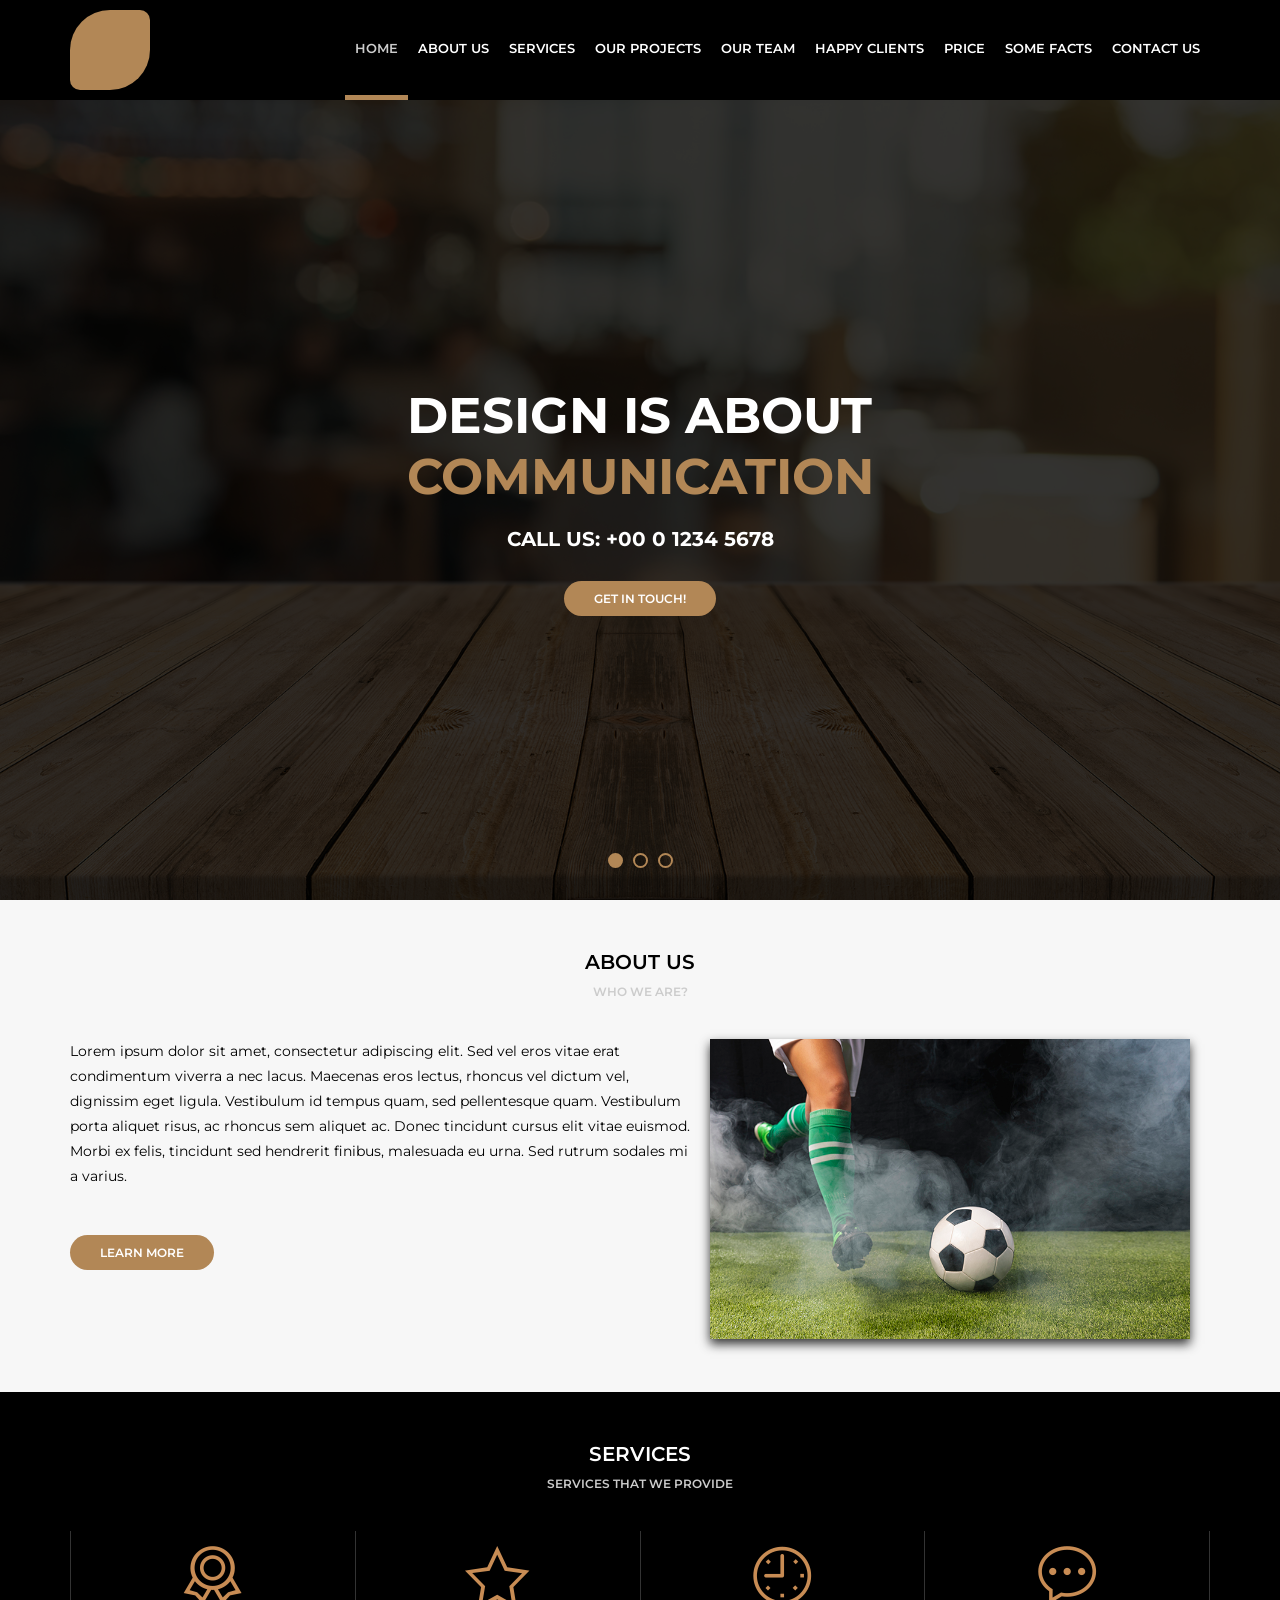
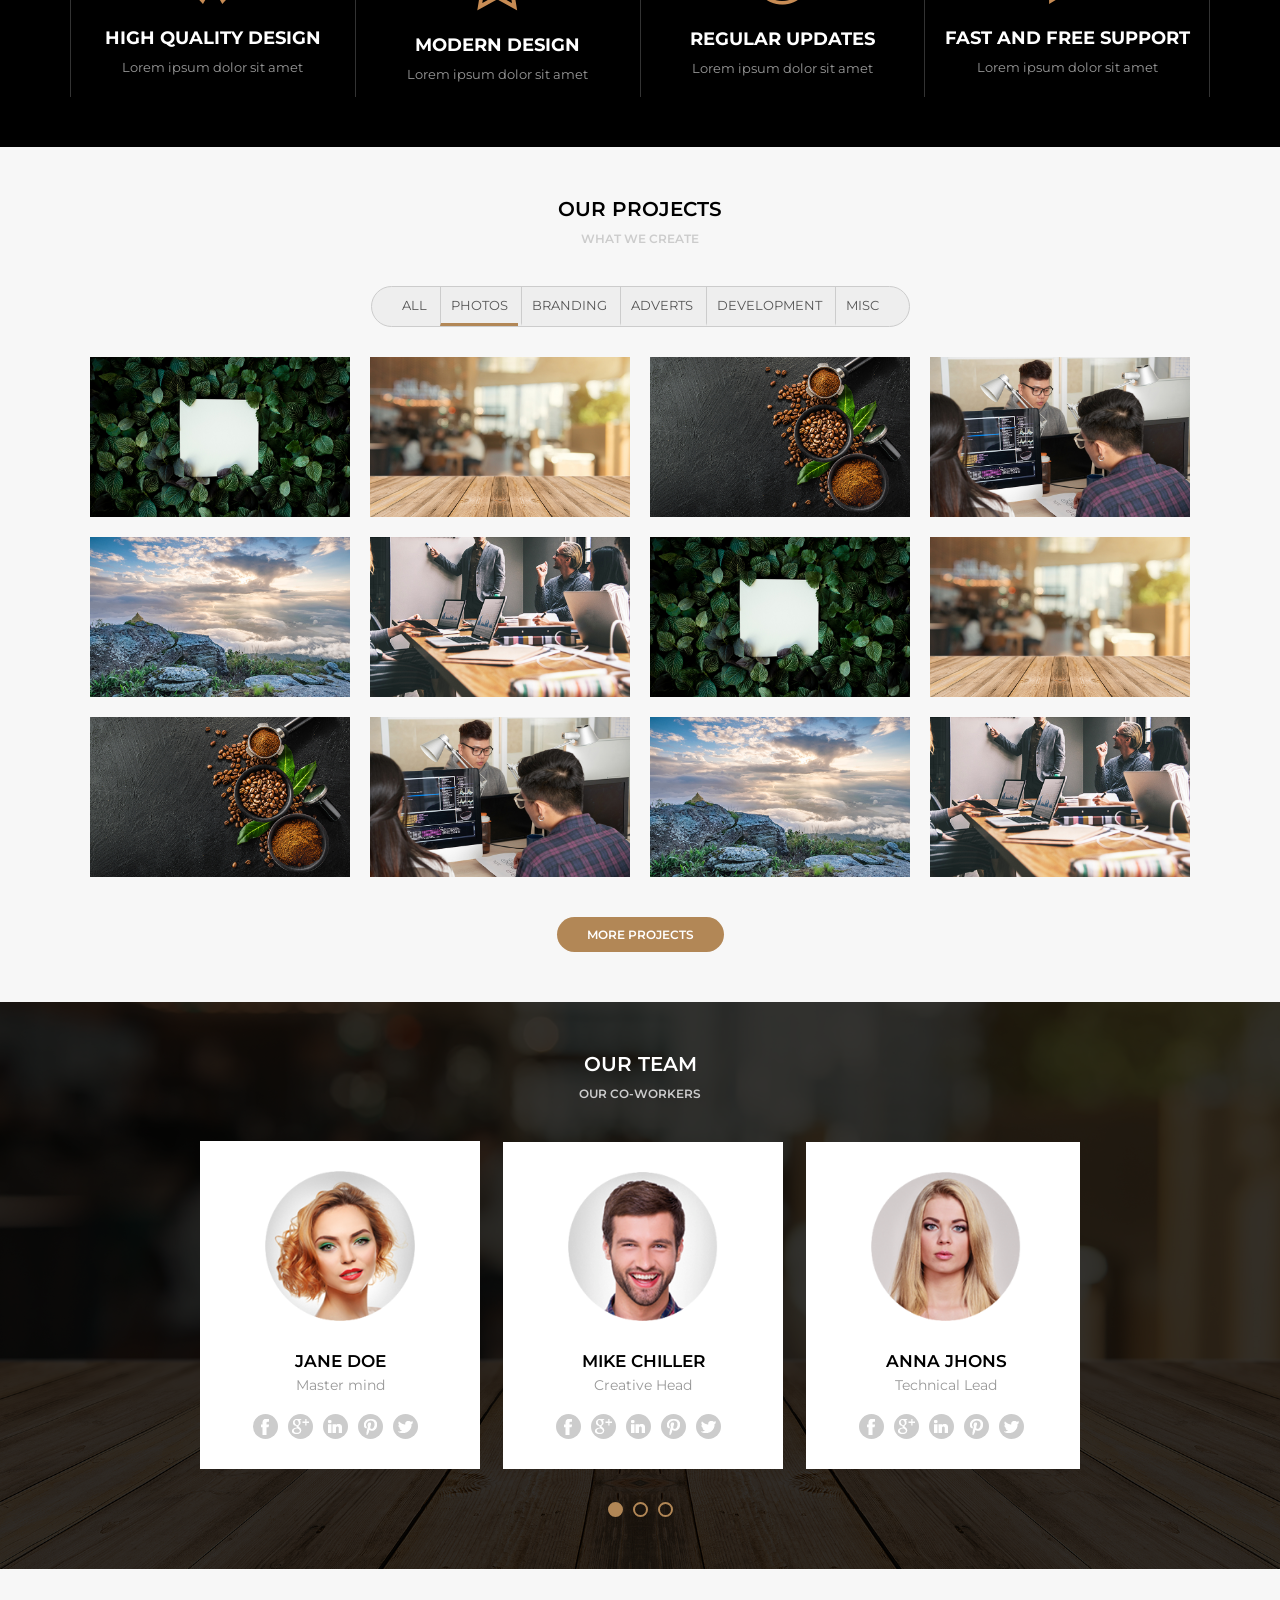
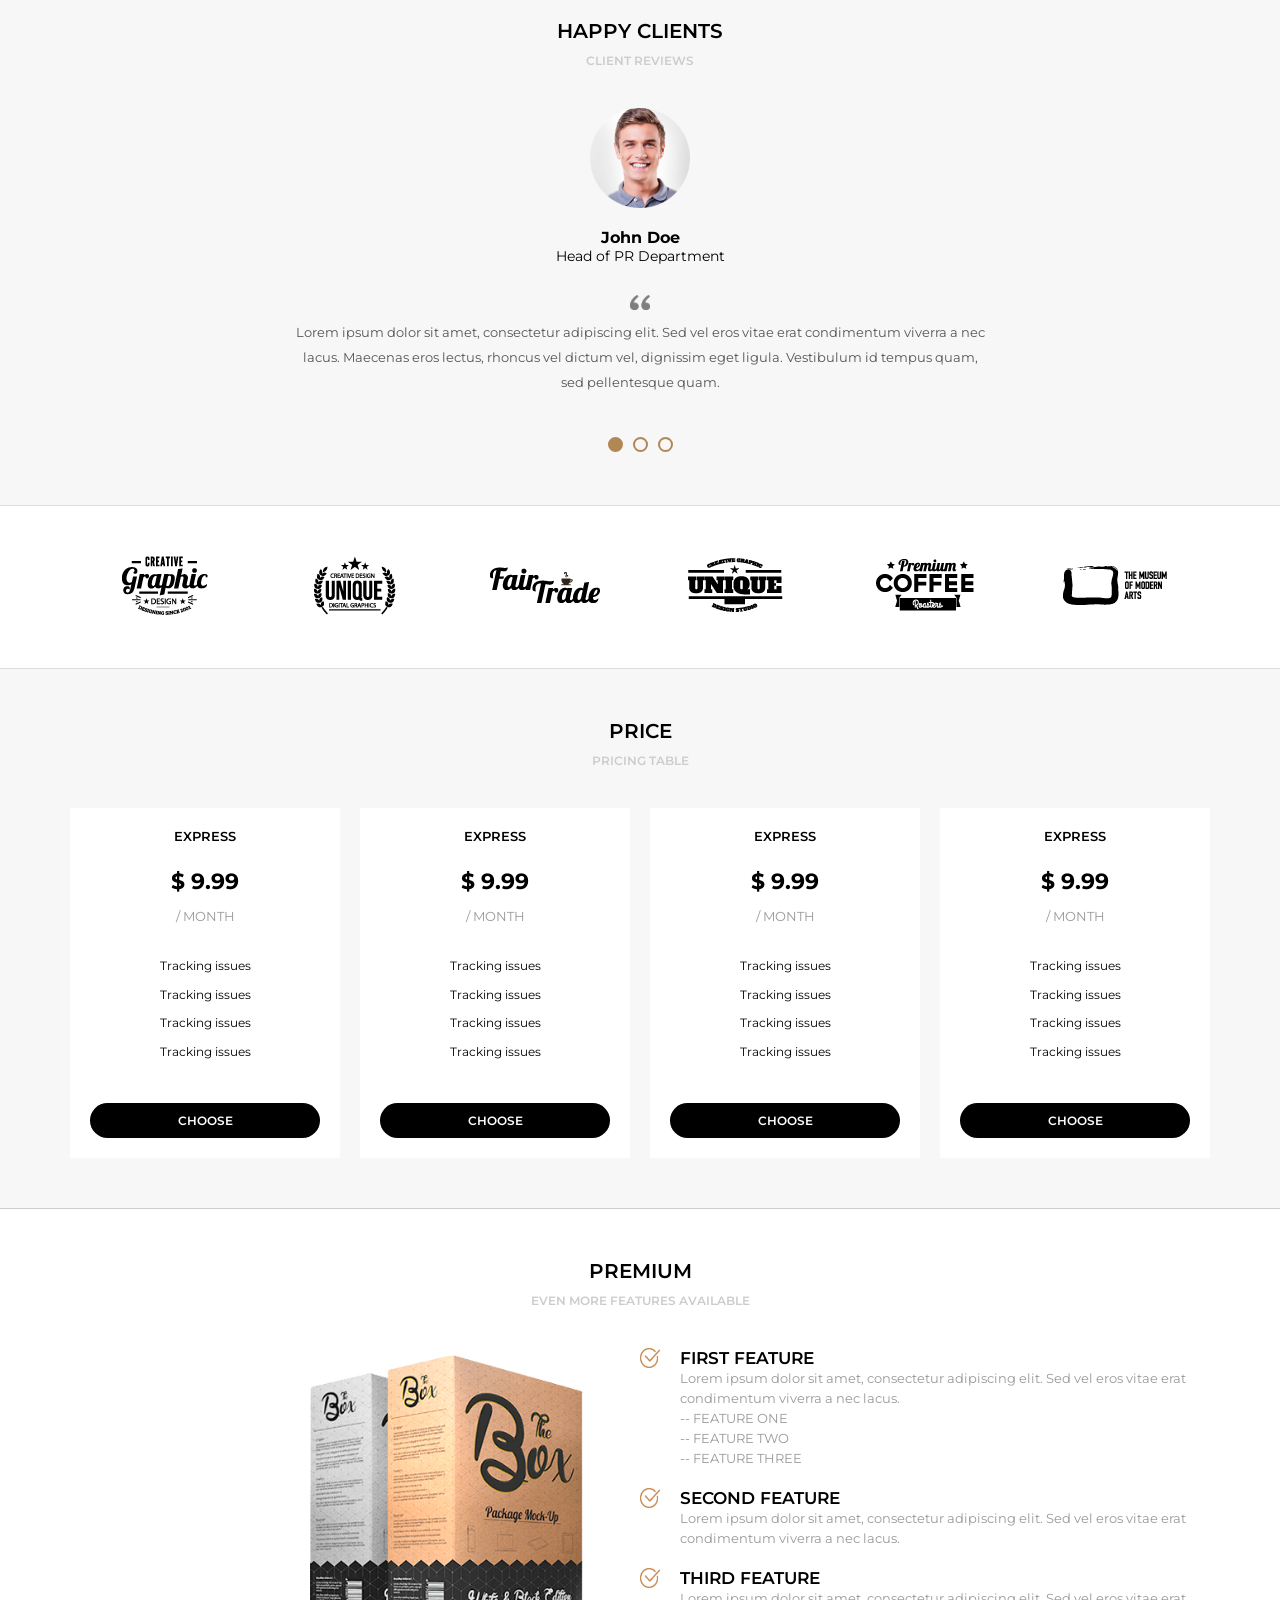
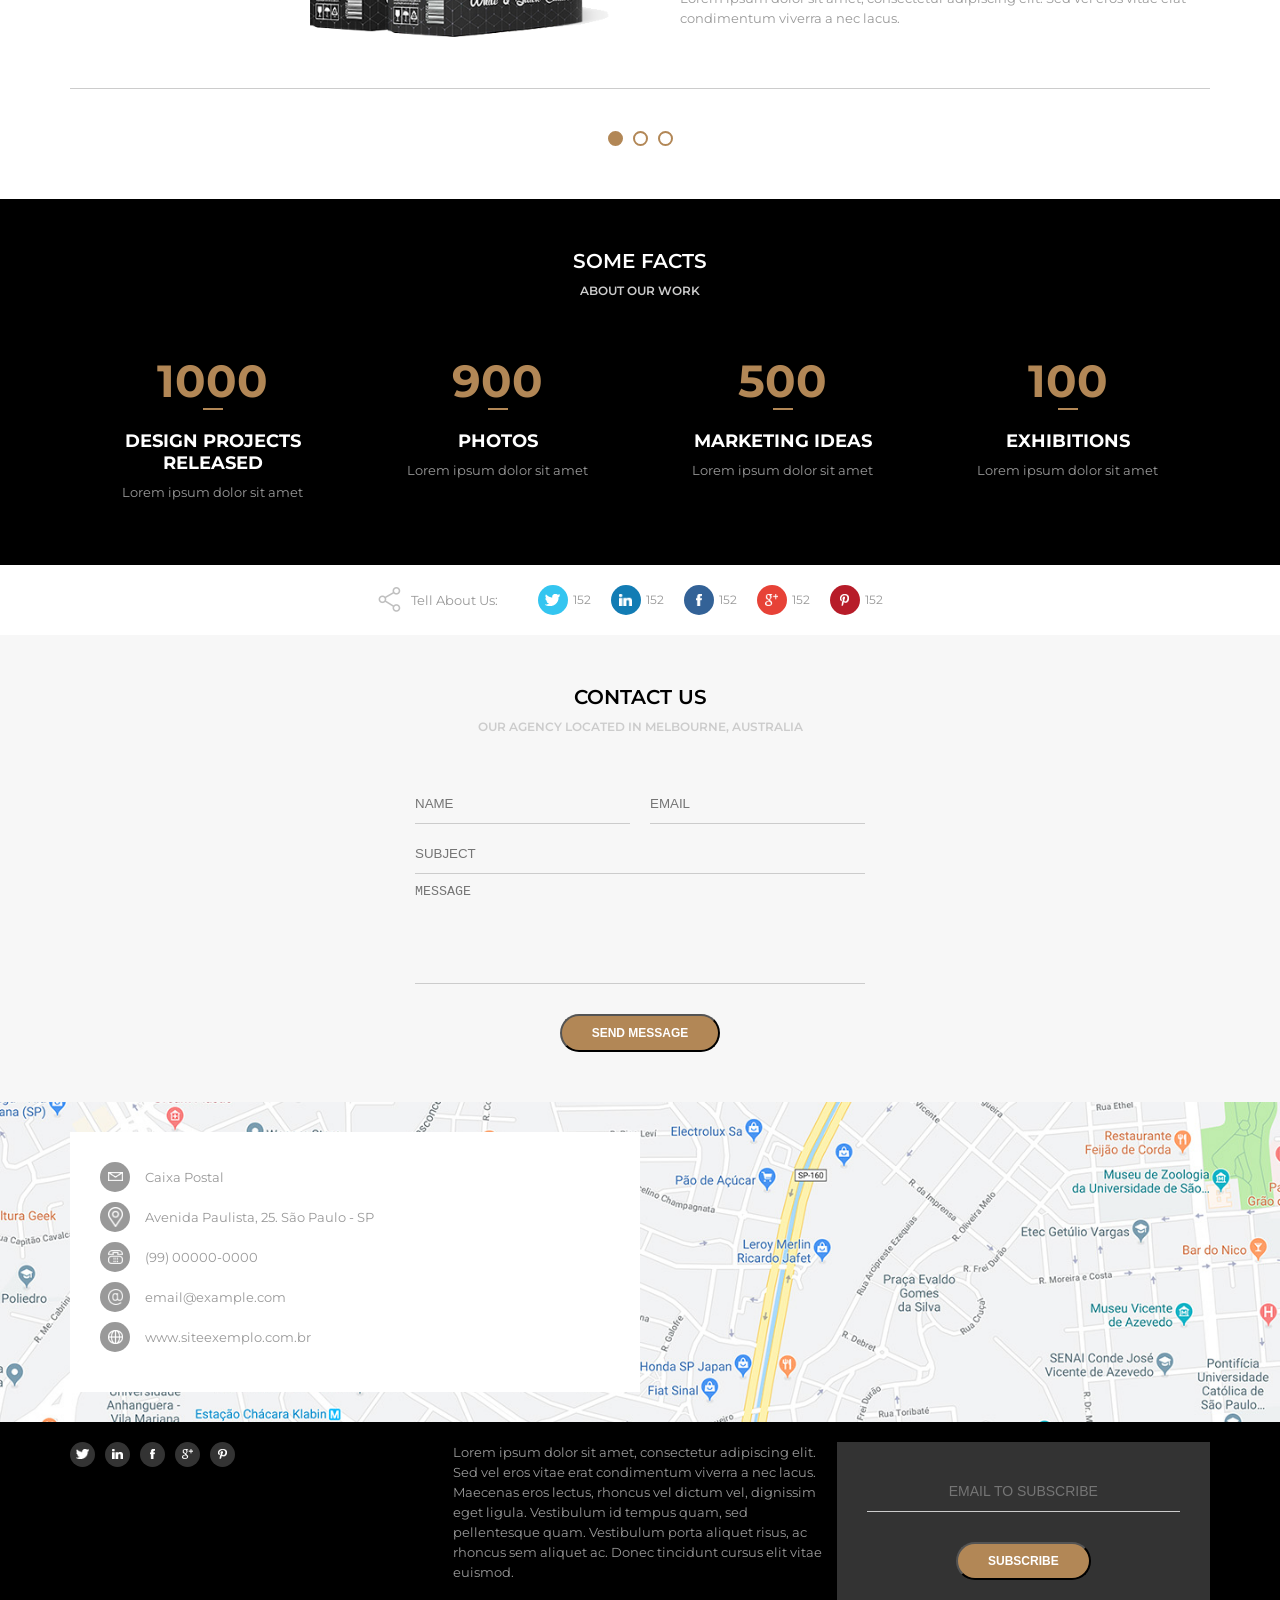
<file: index.html>
<!DOCTYPE html>
<html>
<head>
    <meta charset="UTF-8" />
    <title>Awax</title>
    <meta name="viewport" content="width=device-width,minimum-scale=1,initial-scale=1" />
    <link href="https://fonts.googleapis.com/css?family=Montserrat:300,400,600,700&display=swap" rel="stylesheet" />
    <link rel="stylesheet" type="text/css" href="assets/css/style.css" />
</head>
<body>
<header>
    <div class="header">
        <div class="logo">
            <div class="logoimg"></div>
        </div>
        <div class="menu">
            <img class="menu-opener" src="assets/images/menu.png" onclick="openClose()"/>
            <nav id="navigation">
                <ul>
                    <li class="active"><a href="">Home</a></li>
                    <li><a href="">About us</a></li>
                    <li><a href="">Services</a></li>
                    <li><a href="">Our Projects</a></li>
                    <li><a href="">Our Team</a></li>
                    <li><a href="">Happy Clients</a></li>
                    <li><a href="">Price</a></li>
                    <li><a href="">Some Facts</a></li>
                    <li><a href="">Contact Us</a></li>
                </ul>
            </nav>
        </div>
    </div>
</header>
<main>
    <section class="banner">
        <div class="sliders" style="margin-left:0;">
            <div class="slide">
                <div class="slidearea">
                    <h1>Design is about<br/><span>Communication</span></h1>
                    <h2>Call Us: +00 0 1234 5678</h2>
                    <a href="" class="button">Get in touch!</a>
                </div>
            </div>
            <div class="slide">
                <div class="slidearea">
                    <h1>Design is about<br/><span>Communication</span></h1>
                    <h2>Call Us: +00 0 1234 5678</h2>
                    <a href="" class="button">Get in touch!</a>
                </div>
            </div>
            <div class="slide">
                <div class="slidearea">
                    <h1>Design is about<br/><span>Communication</span></h1>
                    <h2>Call Us: +00 0 1234 5678</h2>
                    <a href="" class="button">Get in touch!</a>
                </div>
            </div>
        </div>
        <div class="sliders-pointers">
            <div class="pointer active"></div>
            <div class="pointer"></div>
            <div class="pointer"></div>
        </div>
    </section>

    <section class="default light">
        <div class="section-title">About us</div>
        <div class="section-desc">Who we are?</div>
        <div class="section-body">
            <div class="section-aboutus">
                <div class="section-aboutus--left">
                    <p>Lorem ipsum dolor sit amet, consectetur adipiscing elit. Sed vel eros vitae erat condimentum viverra a nec lacus. Maecenas eros lectus, rhoncus vel dictum vel, dignissim eget ligula. Vestibulum id tempus quam, sed pellentesque quam. Vestibulum porta aliquet risus, ac rhoncus sem aliquet ac. Donec tincidunt cursus elit vitae euismod. Morbi ex felis, tincidunt sed hendrerit finibus, malesuada eu urna. Sed rutrum sodales mi a varius.</p>
                    <br/>
                    <a href="" class="button">Learn More</a>
                </div>
                <div class="section-aboutus--right">
                    <img src="media/foto9.jpg" />
                </div>
            </div>
        </div>
    </section>

    <section class="default dark">
        <div class="section-title">Services</div>
        <div class="section-desc">Services that we provide</div>
        <div class="section-body">
            <div class="section-services">
                <div class="section-service">
                    <img src="assets/images/medalha.png" />
                    <h4>High Quality Design</h4>
                    <p>Lorem ipsum dolor sit amet</p>
                </div>
                <div class="section-service">
                    <img src="assets/images/estrela.png" />
                    <h4>Modern Design</h4>
                    <p>Lorem ipsum dolor sit amet</p>
                </div>
                <div class="section-service">
                    <img src="assets/images/relogio.png" />
                    <h4>Regular Updates</h4>
                    <p>Lorem ipsum dolor sit amet</p>
                </div>
                <div class="section-service">
                    <img src="assets/images/balao.png" />
                    <h4>Fast and free support</h4>
                    <p>Lorem ipsum dolor sit amet</p>
                </div>
            </div>
        </div>
    </section>

    <section class="default light">
        <div class="section-title">Our Projects</div>
        <div class="section-desc">What we create</div>
        <div class="section-body">
            <div class="section-projects">
                <div class="section-projects--filters">
                    <ul>
                        <li>All</li>
                        <li class="active">Photos</li>
                        <li>Branding</li>
                        <li>Adverts</li>
                        <li>Development</li>
                        <li>Misc</li>
                    </ul>
                </div>
                <div class="section-projects--photos">
                    <div class="section-projects--photo">
                        <div class="section-projects--photoarea">
                            <div class="section-projects--photoinfo">
                                <h5>ABOUT</h5>
                                <p>Vestibulum porta aliquet risus</p>
                            </div>
                            <img src="media/foto1.jpg" />
                        </div>
                    </div>
                    <div class="section-projects--photo">
                        <div class="section-projects--photoarea">
                            <div class="section-projects--photoinfo">
                                <h5>ABOUT</h5>
                                <p>Vestibulum porta aliquet risus</p>
                            </div>
                            <img src="media/foto2.jpg" />
                        </div>
                    </div>
                    <div class="section-projects--photo">
                        <div class="section-projects--photoarea">
                            <div class="section-projects--photoinfo">
                                <h5>ABOUT</h5>
                                <p>Vestibulum porta aliquet risus</p>
                            </div>
                            <img src="media/foto3.jpg" />
                        </div>
                    </div>
                    <div class="section-projects--photo">
                        <div class="section-projects--photoarea">
                            <div class="section-projects--photoinfo">
                                <h5>ABOUT</h5>
                                <p>Vestibulum porta aliquet risus</p>
                            </div>
                            <img src="media/foto4.jpg" />
                        </div>
                    </div>
                    <div class="section-projects--photo">
                        <div class="section-projects--photoarea">
                            <div class="section-projects--photoinfo">
                                <h5>ABOUT</h5>
                                <p>Vestibulum porta aliquet risus</p>
                            </div>
                            <img src="media/foto5.jpg" />
                        </div>
                    </div>
                    <div class="section-projects--photo">
                        <div class="section-projects--photoarea">
                            <div class="section-projects--photoinfo">
                                <h5>ABOUT</h5>
                                <p>Vestibulum porta aliquet risus</p>
                            </div>
                            <img src="media/foto6.jpg" />
                        </div>
                    </div>
                    <div class="section-projects--photo">
                        <div class="section-projects--photoarea">
                            <div class="section-projects--photoinfo">
                                <h5>ABOUT</h5>
                                <p>Vestibulum porta aliquet risus</p>
                            </div>
                            <img src="media/foto1.jpg" />
                        </div>
                    </div>
                    <div class="section-projects--photo">
                        <div class="section-projects--photoarea">
                            <div class="section-projects--photoinfo">
                                <h5>ABOUT</h5>
                                <p>Vestibulum porta aliquet risus</p>
                            </div>
                            <img src="media/foto2.jpg" />
                        </div>
                    </div>
                    <div class="section-projects--photo">
                        <div class="section-projects--photoarea">
                            <div class="section-projects--photoinfo">
                                <h5>ABOUT</h5>
                                <p>Vestibulum porta aliquet risus</p>
                            </div>
                            <img src="media/foto3.jpg" />
                        </div>
                    </div>
                    <div class="section-projects--photo">
                        <div class="section-projects--photoarea">
                            <div class="section-projects--photoinfo">
                                <h5>ABOUT</h5>
                                <p>Vestibulum porta aliquet risus</p>
                            </div>
                            <img src="media/foto4.jpg" />
                        </div>
                    </div>
                    <div class="section-projects--photo">
                        <div class="section-projects--photoarea">
                            <div class="section-projects--photoinfo">
                                <h5>ABOUT</h5>
                                <p>Vestibulum porta aliquet risus</p>
                            </div>
                            <img src="media/foto5.jpg" />
                        </div>
                    </div>
                    <div class="section-projects--photo">
                        <div class="section-projects--photoarea">
                            <div class="section-projects--photoinfo">
                                <h5>ABOUT</h5>
                                <p>Vestibulum porta aliquet risus</p>
                            </div>
                            <img src="media/foto6.jpg" />
                        </div>
                    </div>
                </div>

                <a href="" class="button">More Projects</a>
            </div>
        </div>
    </section>

    <section class="default dark bg-team">
        <div class="section-team-area">
            <div class="section-title">Our Team</div>
            <div class="section-desc">Our Co-Workers</div>
            <div class="section-body">
                <div class="section-team">
                    <div class="sliders" style="margin-left:0;">
                        <div class="slide">
                            <div class="slidearea">
                                <img class="section-team--avatar" src="media/mulher1.png" />
                                <div class="section-team--name">Jane Doe</div>
                                <div class="section-team--role">Master mind</div>
                                <div class="section-team--social">
                                        <a href=""><img src="assets/images/facebook.png" /></a>
                                        <a href=""><img src="assets/images/googleplus.png" /></a>
                                        <a href=""><img src="assets/images/linkedin.png" /></a>
                                        <a href=""><img src="assets/images/pinterest.png" /></a>
                                        <a href=""><img src="assets/images/twitter.png" /></a>
                                </div>
                            </div>
                        </div>
                        <div class="slide">
                            <div class="slidearea">
                                <img class="section-team--avatar" src="media/homem1.png" />
                                <div class="section-team--name">Mike Chiller</div>
                                <div class="section-team--role">Creative Head</div>
                                <div class="section-team--social">
                                        <a href=""><img src="assets/images/facebook.png" /></a>
                                        <a href=""><img src="assets/images/googleplus.png" /></a>
                                        <a href=""><img src="assets/images/linkedin.png" /></a>
                                        <a href=""><img src="assets/images/pinterest.png" /></a>
                                        <a href=""><img src="assets/images/twitter.png" /></a>
                                </div>
                            </div>
                        </div>
                        <div class="slide">
                            <div class="slidearea">
                                <img class="section-team--avatar" src="media/mulher2.png" />
                                <div class="section-team--name">Anna Jhons</div>
                                <div class="section-team--role">Technical Lead</div>
                                <div class="section-team--social">
                                        <a href=""><img src="assets/images/facebook.png" /></a>
                                        <a href=""><img src="assets/images/googleplus.png" /></a>
                                        <a href=""><img src="assets/images/linkedin.png" /></a>
                                        <a href=""><img src="assets/images/pinterest.png" /></a>
                                        <a href=""><img src="assets/images/twitter.png" /></a>
                                </div>
                            </div>
                        </div>
                        <div class="slide">
                            <div class="slidearea">
                                <img class="section-team--avatar" src="media/mulher1.png" />
                                <div class="section-team--name">Jane Doe</div>
                                <div class="section-team--role">Master mind</div>
                                <div class="section-team--social">
                                        <a href=""><img src="assets/images/facebook.png" /></a>
                                        <a href=""><img src="assets/images/googleplus.png" /></a>
                                        <a href=""><img src="assets/images/linkedin.png" /></a>
                                        <a href=""><img src="assets/images/pinterest.png" /></a>
                                        <a href=""><img src="assets/images/twitter.png" /></a>
                                </div>
                            </div>
                        </div>
                    </div>
                </div>
                <div class="sliders-pointers">
                    <div class="pointer active"></div>
                    <div class="pointer"></div>
                    <div class="pointer"></div>
                </div>
            </div>
        </div>
    </section>

    <section class="default light testimonials">
        <div class="section-title">Happy Clients</div>
        <div class="section-desc">Client Reviews</div>
        <div class="section-body">
            <div class="section-testimonials">
                <div class="sliders" style="margin-left:0;">
                    <div class="slide">
                        <div class="slidearea">
                            <img class="section-testimonials--avatar" src="media/homem2.png" />
                            <div class="section-testimonials--name">John Doe</div>
                            <div class="section-testimonials--role">Head of PR Department</div>
                            <img class="section-testimonials--quoteimg" src="assets/images/quote.png" />
                            <div class="section-testimonials--quote">Lorem ipsum dolor sit amet, consectetur adipiscing elit. Sed vel eros vitae erat condimentum viverra a nec lacus. Maecenas eros lectus, rhoncus vel dictum vel, dignissim eget ligula. Vestibulum id tempus quam, sed pellentesque quam.</div>
                        </div>
                    </div>
                    <div class="slide">
                        <div class="slidearea">
                            <img class="section-testimonials--avatar" src="media/homem2.png" />
                            <div class="section-testimonials--name">John Doe</div>
                            <div class="section-testimonials--role">Head of PR Department</div>
                            <img class="section-testimonials--quoteimg" src="assets/images/quote.png" />
                            <div class="section-testimonials--quote">Lorem ipsum dolor sit amet, consectetur adipiscing elit. Sed vel eros vitae erat condimentum viverra a nec lacus. Maecenas eros lectus, rhoncus vel dictum vel, dignissim eget ligula. Vestibulum id tempus quam, sed pellentesque quam.</div>
                        </div>
                    </div>
                    <div class="slide">
                        <div class="slidearea">
                            <img class="section-testimonials--avatar" src="media/homem2.png" />
                            <div class="section-testimonials--name">John Doe</div>
                            <div class="section-testimonials--role">Head of PR Department</div>
                            <img class="section-testimonials--quoteimg" src="assets/images/quote.png" />
                            <div class="section-testimonials--quote">Lorem ipsum dolor sit amet, consectetur adipiscing elit. Sed vel eros vitae erat condimentum viverra a nec lacus. Maecenas eros lectus, rhoncus vel dictum vel, dignissim eget ligula. Vestibulum id tempus quam, sed pellentesque quam.</div>
                        </div>
                    </div>
                </div>
                <div class="sliders-pointers">
                    <div class="pointer active"></div>
                    <div class="pointer"></div>
                    <div class="pointer"></div>
                </div>
            </div>
        </div>
    </section>

    <section class="default section-companies">
        <div class="section-body">
            <div class="section-companies--area">
                <div class="section-company">
                    <img src="media/empresa1.png" />
                </div>
                <div class="section-company">
                    <img src="media/empresa2.png" />
                </div>
                <div class="section-company">
                    <img src="media/empresa3.png" />
                </div>
                <div class="section-company">
                    <img src="media/empresa4.png" />
                </div>
                <div class="section-company">
                    <img src="media/empresa5.png" />
                </div>
                <div class="section-company">
                    <img src="media/empresa6.png" />
                </div>
            </div>
        </div>
    </section>

    <section class="default light">
        <div class="section-title">Price</div>
        <div class="section-desc">Pricing Table</div>
        <div class="section-body">
            <div class="section-price">
                    <div class="section-price--item">
                        <div class="section-price--item-name">Express</div>
                        <div class="section-price--item-money">$ 9.99</div>
                        <div class="section-price--item-period">/ month</div>
                        <div class="section-price--item-point">Tracking issues<br/></div>
                        <div class="section-price--item-point">Tracking issues<br/></div>
                        <div class="section-price--item-point">Tracking issues<br/></div>
                        <div class="section-price--item-point">Tracking issues<br/></div>
                        <a href="" class="button button--dark">Choose</a>
                    </div>
                    <div class="section-price--item">
                        <div class="section-price--item-name">Express</div>
                        <div class="section-price--item-money">$ 9.99</div>
                        <div class="section-price--item-period">/ month</div>
                        <div class="section-price--item-point">Tracking issues<br/></div>
                        <div class="section-price--item-point">Tracking issues<br/></div>
                        <div class="section-price--item-point">Tracking issues<br/></div>
                        <div class="section-price--item-point">Tracking issues<br/></div>
                        <a href="" class="button button--dark">Choose</a>
                    </div>
                    <div class="section-price--item">
                        <div class="section-price--item-name">Express</div>
                        <div class="section-price--item-money">$ 9.99</div>
                        <div class="section-price--item-period">/ month</div>
                        <div class="section-price--item-point">Tracking issues<br/></div>
                        <div class="section-price--item-point">Tracking issues<br/></div>
                        <div class="section-price--item-point">Tracking issues<br/></div>
                        <div class="section-price--item-point">Tracking issues<br/></div>
                        <a href="" class="button button--dark">Choose</a>
                    </div>
                    <div class="section-price--item">
                        <div class="section-price--item-name">Express</div>
                        <div class="section-price--item-money">$ 9.99</div>
                        <div class="section-price--item-period">/ month</div>
                        <div class="section-price--item-point">Tracking issues<br/></div>
                        <div class="section-price--item-point">Tracking issues<br/></div>
                        <div class="section-price--item-point">Tracking issues<br/></div>
                        <div class="section-price--item-point">Tracking issues<br/></div>
                        <a href="" class="button button--dark">Choose</a>
                    </div>
            </div>
        </div>
    </section>

    <section class="default light premium">
        <div class="section-title">Premium</div>
        <div class="section-desc">Even More Features Available</div>
        <div class="section-body">
            <div class="section-premium">
                <div class="sliders" style="margin-left:0;">
                    <div class="slide">
                        <div class="slidearea">
                            <div class="section-premium--left">
                                <img src="media/livros.png" />
                            </div>
                            <div class="section-premium--right">
                                    <div class="section-premium--item">
                                        <img src="assets/images/check.png" />
                                        <div>
                                            <h4>FIRST FEATURE</h4>
                                            Lorem ipsum dolor sit amet, consectetur adipiscing elit. Sed vel eros vitae erat condimentum viverra a nec lacus.<br/>
                                            -- FEATURE ONE<br/>
                                            -- FEATURE TWO<br/>
                                            -- FEATURE THREE
                                        </div>
                                    </div>
                                    <div class="section-premium--item">
                                        <img src="assets/images/check.png" />
                                        <div>
                                            <h4>SECOND FEATURE</h4>
                                            Lorem ipsum dolor sit amet, consectetur adipiscing elit. Sed vel eros vitae erat condimentum viverra a nec lacus.
                                        </div>
                                    </div>
                                    <div class="section-premium--item">
                                        <img src="assets/images/check.png" />
                                        <div>
                                            <h4>THIRD FEATURE</h4>
                                            Lorem ipsum dolor sit amet, consectetur adipiscing elit. Sed vel eros vitae erat condimentum viverra a nec lacus.
                                        </div>
                                    </div>
                            </div>
                        </div>
                    </div>
                    <div class="slide">
                        <div class="slidearea">
                            ...
                        </div>
                    </div>
                    <div class="slide">
                        <div class="slidearea">
                            ...
                        </div>
                    </div>
                </div>
                <div class="sliders-pointers">
                    <div class="pointer active"></div>
                    <div class="pointer"></div>
                    <div class="pointer"></div>
                </div>
            </div>
        </div>
    </section>

    <section class="default dark">
        <div class="section-title">Some Facts</div>
        <div class="section-desc">About our work</div>
        <div class="section-body">
            <div class="section-facts">
                <div class="section-fact">
                    <h3>1000</h3>
                    <div class="section-fact-line"></div>
                    <h4>Design Projects Released</h4>
                    <p>Lorem ipsum dolor sit amet</p>
                </div>
                <div class="section-fact">
                    <h3>900</h3>
                    <div class="section-fact-line"></div>
                    <h4>Photos</h4>
                    <p>Lorem ipsum dolor sit amet</p>
                </div>
                <div class="section-fact">
                    <h3>500</h3>
                    <div class="section-fact-line"></div>
                    <h4>Marketing Ideas</h4>
                    <p>Lorem ipsum dolor sit amet</p>
                </div>
                <div class="section-fact">
                    <h3>100</h3>
                    <div class="section-fact-line"></div>
                    <h4>Exhibitions</h4>
                    <p>Lorem ipsum dolor sit amet</p>
                </div>
            </div>
        </div>
    </section>

    <section class="section-share">
        <div class="section-share--legend">
            <img src="assets/images/share.png" />
            Tell About Us:
        </div>
        <div class="section-share--item">
            <div class="section-share--icon twitter">
                <img src="assets/images/twitter.png" />
            </div>
            152
        </div>
        <div class="section-share--item">
            <div class="section-share--icon linkedin">
                <img src="assets/images/linkedin.png" />
            </div>
            152
        </div>
        <div class="section-share--item">
            <div class="section-share--icon facebook">
                <img src="assets/images/facebook.png" />
            </div>
            152
        </div>
        <div class="section-share--item">
            <div class="section-share--icon googleplus">
                <img src="assets/images/googleplus.png" />
            </div>
            152
        </div>
        <div class="section-share--item">
            <div class="section-share--icon pinterest">
                <img src="assets/images/pinterest.png" />
            </div>
            152
        </div>
    </section>

    <section class="default light">
        <div class="section-title">Contact Us</div>
        <div class="section-desc">Our Agency Located in Melbourne, Australia</div>
        <div class="section-body">
            <div class="section-contact">
                <form method="POST">
                    <div class="section-contact--split">
                        <input type="text" name="name" placeholder="NAME" autocomplete="off"/>
                        <input type="text" name="name" placeholder="EMAIL" autocomplete="off"/>
                    </div>
                    <input type="text" name="name" placeholder="SUBJECT" autocomplete="off" />
                    <textarea name="message" placeholder="MESSAGE" autocomplete="off"></textarea>
                    <input type="submit" value="Send Message" class="button" />
                </form>
            </div>
        </div>
    </section>

    <section class="section-map">
        <div class="section-map--area">
            <div class="section-map--info">
                    <div class="section-map--info-item">
                        <div class="section-map--info-item-img">
                            <img src="assets/images/carta.png" />
                        </div>
                        Caixa Postal
                    </div>
                    <div class="section-map--info-item">
                        <div class="section-map--info-item-img">
                            <img src="assets/images/localizacao.png" />
                        </div>
                        Avenida Paulista, 25. São Paulo - SP
                    </div>
                    <div class="section-map--info-item">
                        <div class="section-map--info-item-img">
                            <img src="assets/images/telefone.png" />
                        </div>
                        (99) 00000-0000
                    </div>
                    <div class="section-map--info-item">
                        <div class="section-map--info-item-img">
                            <img src="assets/images/arroba.png" />
                        </div>
                        email@example.com
                    </div>
                    <div class="section-map--info-item">
                        <div class="section-map--info-item-img">
                            <img src="assets/images/web.png" />
                        </div>
                        www.siteexemplo.com.br
                    </div>
            </div>
        </div>
    </section>


</main>
<footer>
    <div class="footer--area">
        <div class="footer--item area1">
            <div class="footer-social">
                <a href=""><img src="assets/images/twitter.png" /></a>
                <a href=""><img src="assets/images/linkedin.png" /></a>
                <a href=""><img src="assets/images/facebook.png" /></a>
                <a href=""><img src="assets/images/googleplus.png" /></a>
                <a href=""><img src="assets/images/pinterest.png" /></a>
            </div>
        </div>
        <div class="footer--item area2">
                Lorem ipsum dolor sit amet, consectetur adipiscing elit. Sed vel eros vitae erat condimentum viverra a nec lacus. Maecenas eros lectus, rhoncus vel dictum vel, dignissim eget ligula. Vestibulum id tempus quam, sed pellentesque quam. Vestibulum porta aliquet risus, ac rhoncus sem aliquet ac. Donec tincidunt cursus elit vitae euismod.
        </div>
        <div class="footer--item area3">
            <form method="POST">
                <input type="email" name="email" placeholder="EMAIL TO SUBSCRIBE" autocomplete="off"/>
                <button class="button">Subscribe</button>
            </form>
        </div>
    </div>
</footer>
<script src="assets/js/script.js"></script>
</body>
</html>
</file>
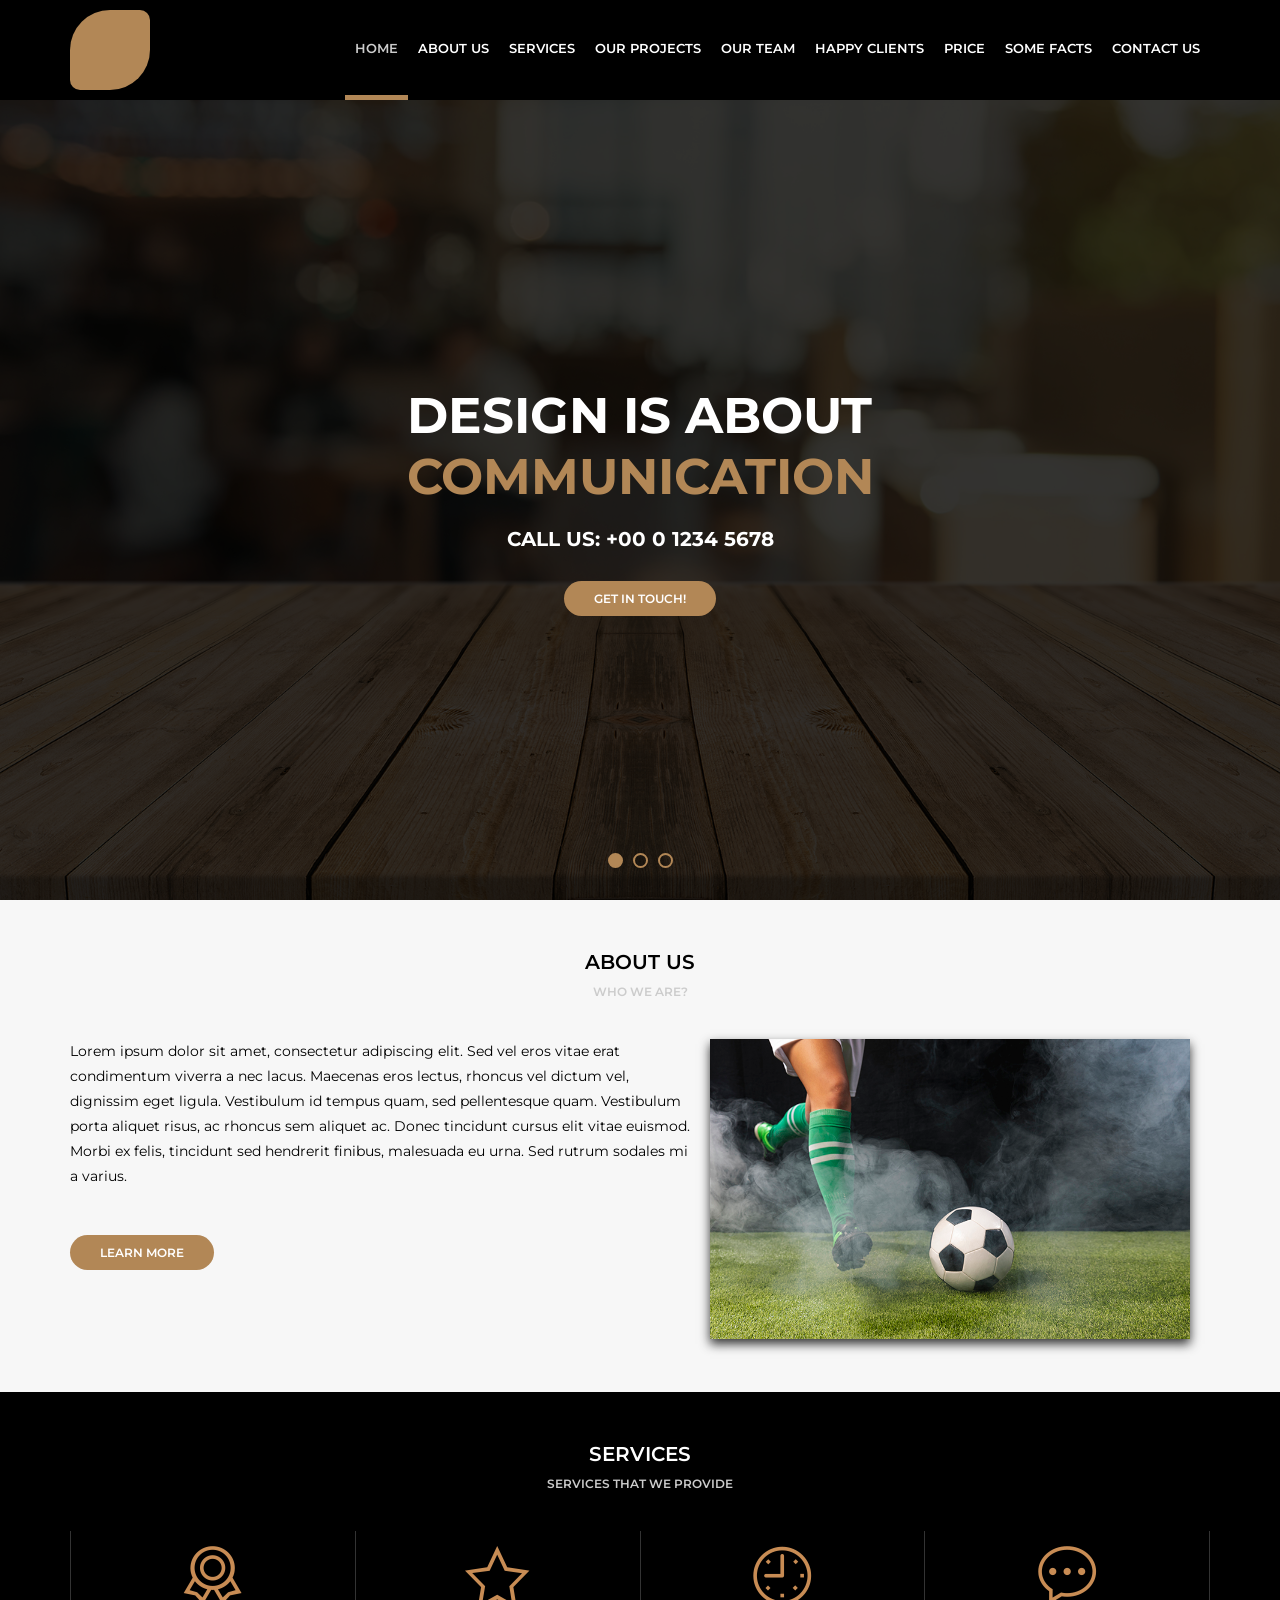
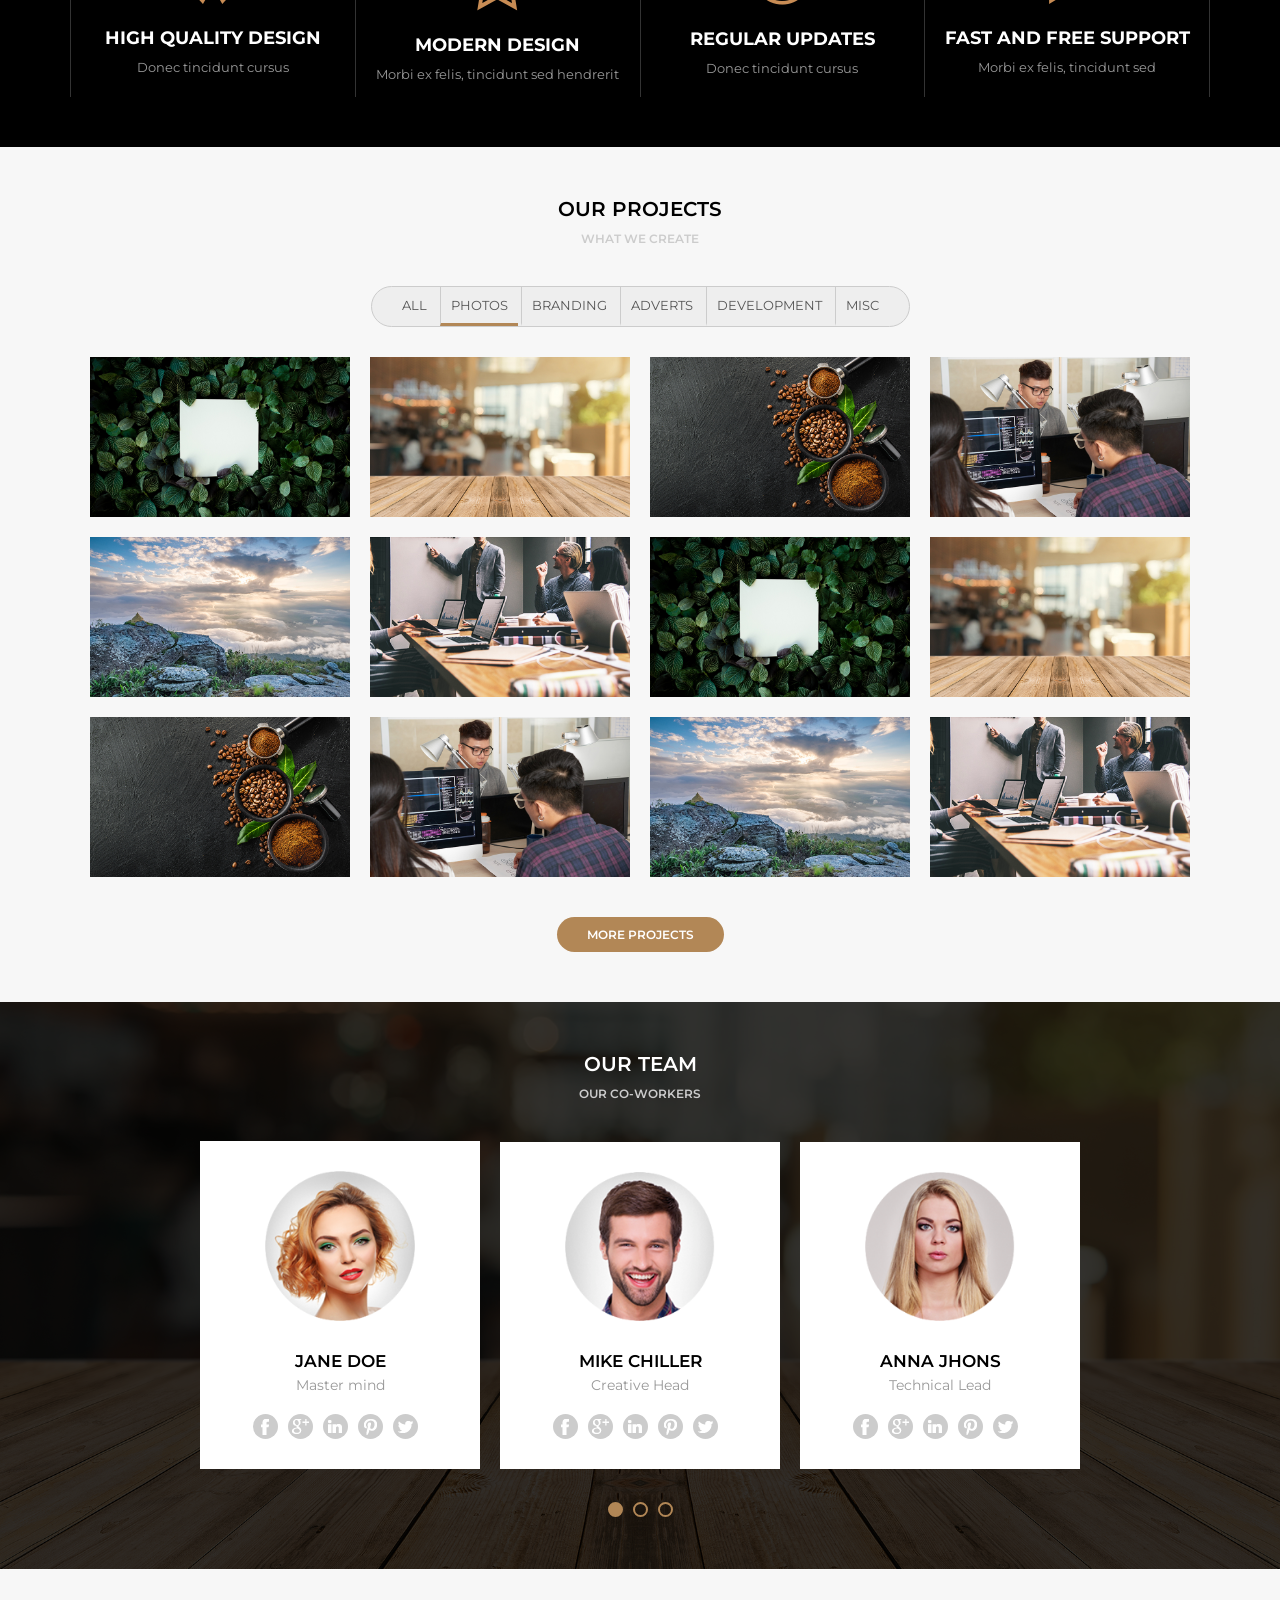
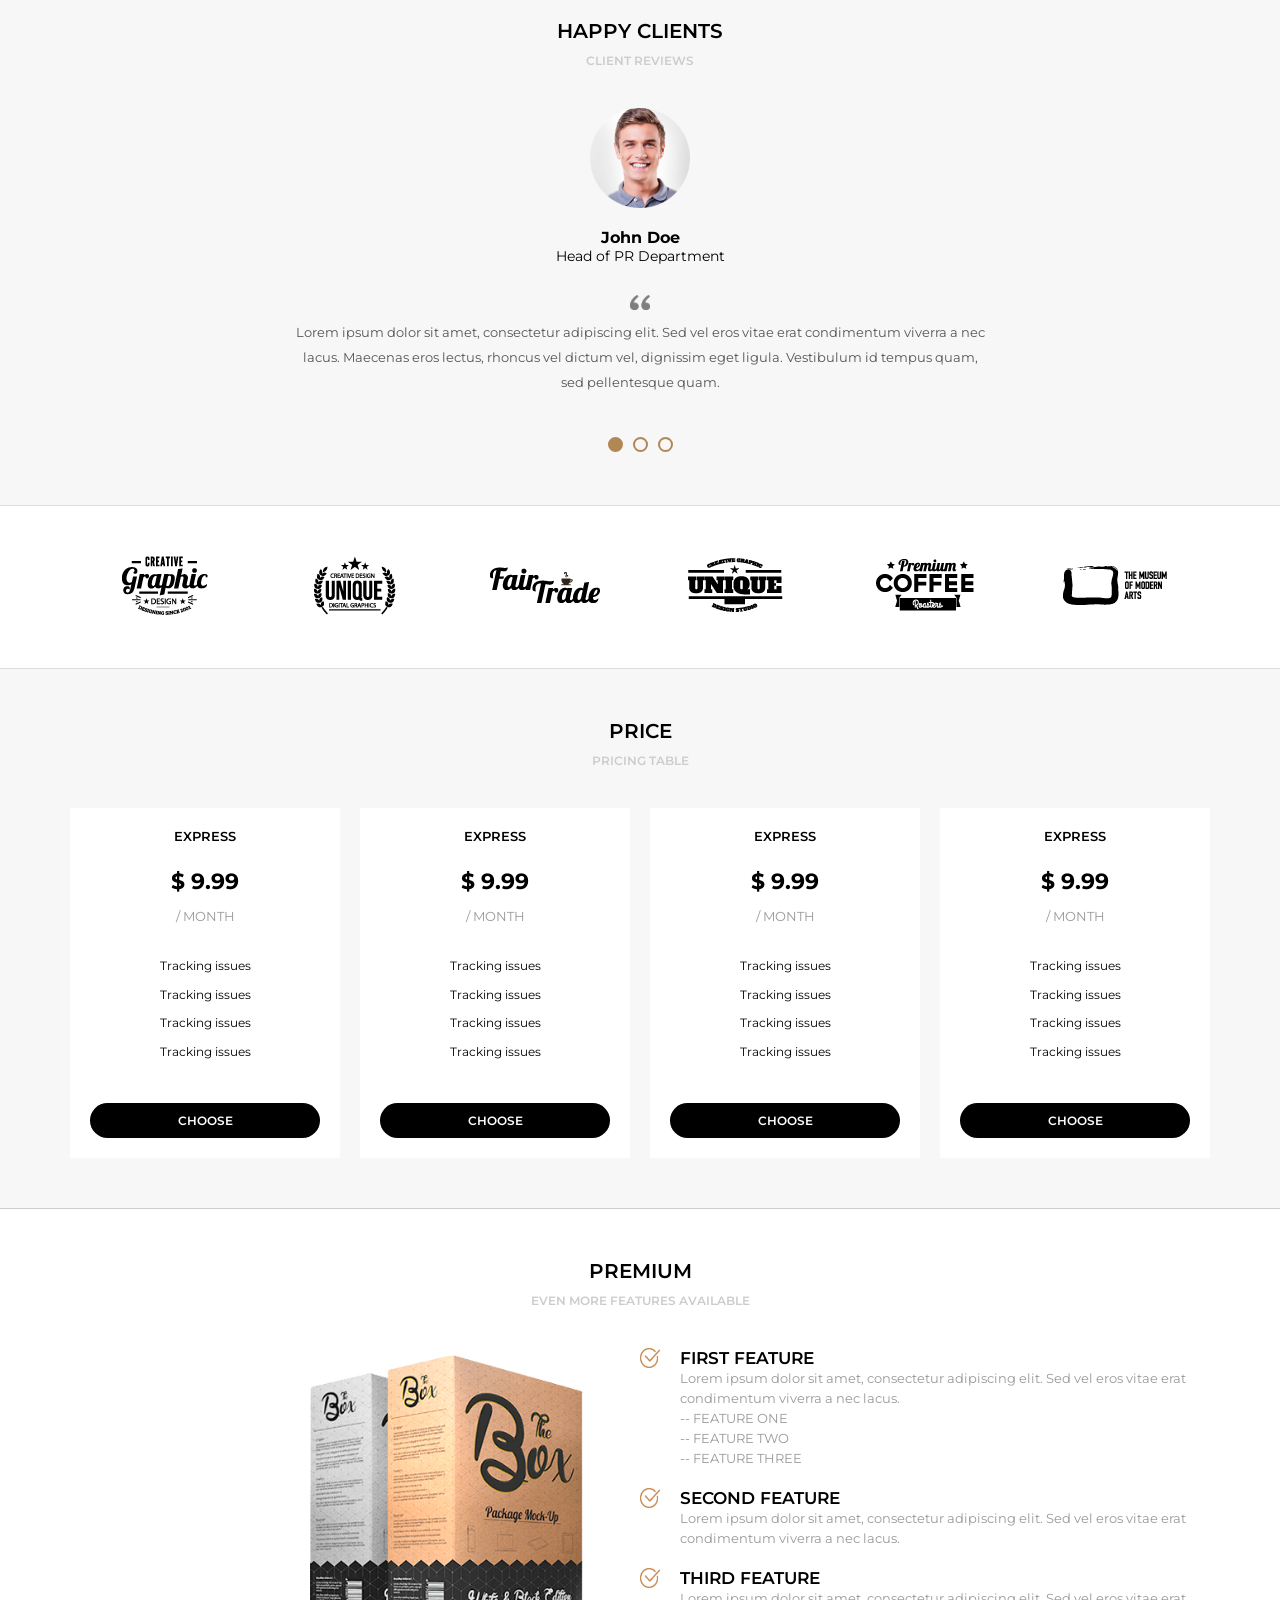
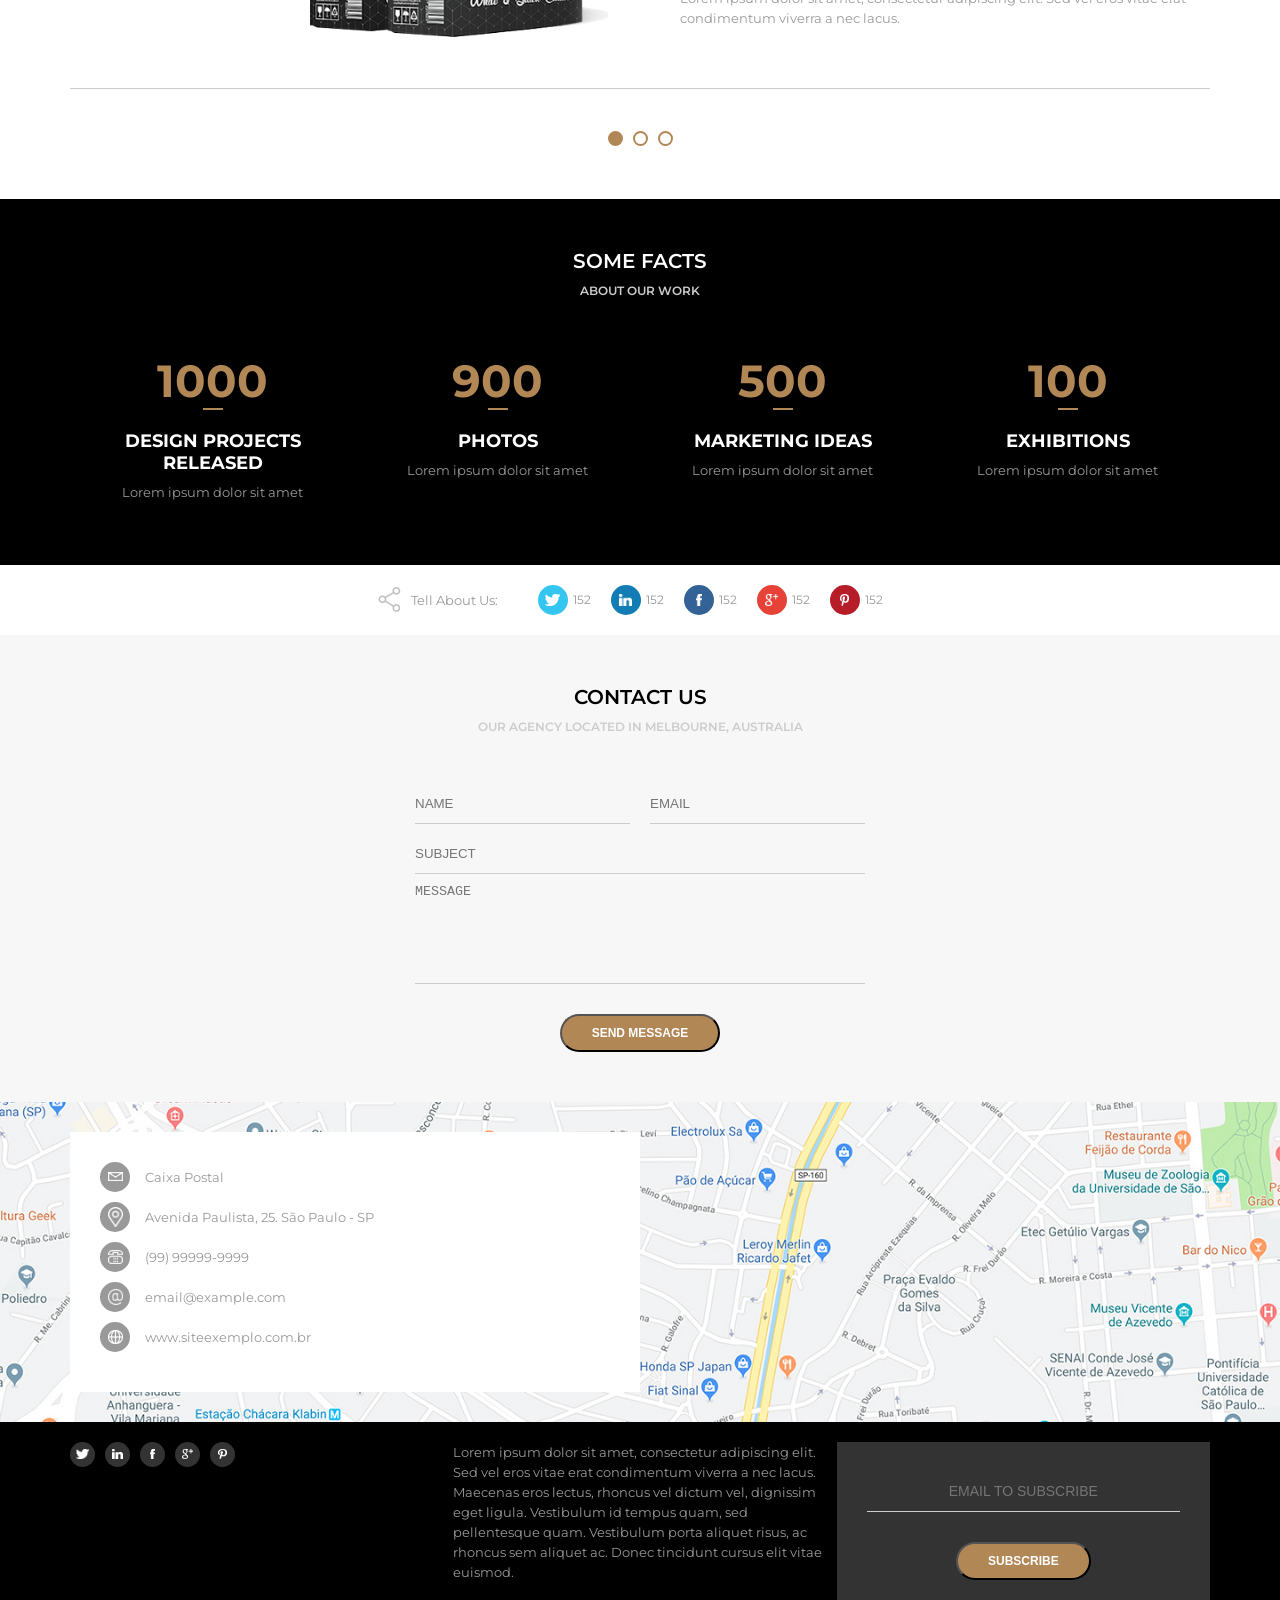
<file: home.html>
<!DOCTYPE html>
<html>
<head>
    <meta charset="UTF-8" />
    <title>Awax</title>
    <meta name="viewport" content="width=device-width,minimum-scale=1,initial-scale=1" />
    <link href="https://fonts.googleapis.com/css?family=Montserrat:300,400,600,700&display=swap" rel="stylesheet" />
    <link rel="stylesheet" type="text/css" href="assets/css/style.css" />
</head>
<body>
<header>
    <div class="header">
        <div class="logo">
            <div class="logoimg"></div>
        </div>
        <div class="menu">
            <img class="menu-opener" src="assets/images/menu.png" onclick="openClose()"/>
            <nav id="navigation">
                <ul>
                    <li class="active"><a href="">Home</a></li>
                    <li><a href="">About us</a></li>
                    <li><a href="">Services</a></li>
                    <li><a href="">Our Projects</a></li>
                    <li><a href="">Our Team</a></li>
                    <li><a href="">Happy Clients</a></li>
                    <li><a href="">Price</a></li>
                    <li><a href="">Some Facts</a></li>
                    <li><a href="">Contact Us</a></li>
                </ul>
            </nav>
        </div>
    </div>
</header>
<main>
    <section class="banner">
        <div class="sliders" style="margin-left:0;">
            <div class="slide">
                <div class="slidearea">
                    <h1>Design is about<br/><span>Communication</span></h1>
                    <h2>Call Us: +00 0 1234 5678</h2>
                    <a href="" class="button">Get in touch!</a>
                </div>
            </div><div class="slide">
                <div class="slidearea">
                    <h1>Design is about<br/><span>Teste</span></h1>
                    <h2>Call Us: +00 0 1234 5678</h2>
                    <a href="" class="button">Get in touch!</a>
                </div>
            </div><div class="slide">
                <div class="slidearea">
                    <h1>Design is about<br/><span>Algo</span></h1>
                    <h2>Call Us: +00 0 1234 5678</h2>
                    <a href="" class="button">Get in touch!</a>
                </div>
            </div>
        </div>
        <div class="sliders-pointers">
            <div class="pointer active"></div>
            <div class="pointer"></div>
            <div class="pointer"></div>
        </div>
    </section>

    <section class="default light">
        <div class="section-title">About us</div>
        <div class="section-desc">Who we are?</div>
        <div class="section-body">
            <div class="section-aboutus">
                <div class="section-aboutus--left">
                    <p>Lorem ipsum dolor sit amet, consectetur adipiscing elit. Sed vel eros vitae erat condimentum viverra a nec lacus. Maecenas eros lectus, rhoncus vel dictum vel, dignissim eget ligula. Vestibulum id tempus quam, sed pellentesque quam. Vestibulum porta aliquet risus, ac rhoncus sem aliquet ac. Donec tincidunt cursus elit vitae euismod. Morbi ex felis, tincidunt sed hendrerit finibus, malesuada eu urna. Sed rutrum sodales mi a varius.</p>
                    <br/>
                    <a href="" class="button">Learn More</a>
                </div>
                <div class="section-aboutus--right">
                    <img src="media/foto9.jpg" />
                </div>
            </div>
        </div>
    </section>

    <section class="default dark">
        <div class="section-title">Services</div>
        <div class="section-desc">Services that we provide</div>
        <div class="section-body">
            <div class="section-services">
                <div class="section-service">
                    <img src="assets/images/medalha.png" />
                    <h4>High Quality Design</h4>
                    <p>Donec tincidunt cursus</p>
                </div>
                <div class="section-service">
                    <img src="assets/images/estrela.png" />
                    <h4>Modern Design</h4>
                    <p>Morbi ex felis, tincidunt sed hendrerit</p>
                </div>
                <div class="section-service">
                    <img src="assets/images/relogio.png" />
                    <h4>Regular Updates</h4>
                    <p>Donec tincidunt cursus</p>
                </div>
                <div class="section-service">
                    <img src="assets/images/balao.png" />
                    <h4>Fast and free support</h4>
                    <p>Morbi ex felis, tincidunt sed</p>
                </div>
            </div>
        </div>
    </section>

    <section class="default light">
        <div class="section-title">Our Projects</div>
        <div class="section-desc">What we create</div>
        <div class="section-body">
            <div class="section-projects">
                <div class="section-projects--filters">
                    <ul>
                        <li>All</li>
                        <li class="active">Photos</li>
                        <li>Branding</li>
                        <li>Adverts</li>
                        <li>Development</li>
                        <li>Misc</li>
                    </ul>
                </div>
                <div class="section-projects--photos">
                    <div class="section-projects--photo">
                        <div class="section-projects--photoarea">
                            <div class="section-projects--photoinfo">
                                <h5>ABOUT</h5>
                                <p>Vestibulum porta aliquet risus</p>
                            </div>
                            <img src="media/foto1.jpg" />
                        </div>
                    </div>
                    <div class="section-projects--photo">
                        <div class="section-projects--photoarea">
                            <div class="section-projects--photoinfo">
                                <h5>ABOUT</h5>
                                <p>Vestibulum porta aliquet risus</p>
                            </div>
                            <img src="media/foto2.jpg" />
                        </div>
                    </div>
                    <div class="section-projects--photo">
                        <div class="section-projects--photoarea">
                            <div class="section-projects--photoinfo">
                                <h5>ABOUT</h5>
                                <p>Vestibulum porta aliquet risus</p>
                            </div>
                            <img src="media/foto3.jpg" />
                        </div>
                    </div>
                    <div class="section-projects--photo">
                        <div class="section-projects--photoarea">
                            <div class="section-projects--photoinfo">
                                <h5>ABOUT</h5>
                                <p>Vestibulum porta aliquet risus</p>
                            </div>
                            <img src="media/foto4.jpg" />
                        </div>
                    </div>
                    <div class="section-projects--photo">
                        <div class="section-projects--photoarea">
                            <div class="section-projects--photoinfo">
                                <h5>ABOUT</h5>
                                <p>Vestibulum porta aliquet risus</p>
                            </div>
                            <img src="media/foto5.jpg" />
                        </div>
                    </div>
                    <div class="section-projects--photo">
                        <div class="section-projects--photoarea">
                            <div class="section-projects--photoinfo">
                                <h5>ABOUT</h5>
                                <p>Vestibulum porta aliquet risus</p>
                            </div>
                            <img src="media/foto6.jpg" />
                        </div>
                    </div>
                    <div class="section-projects--photo">
                        <div class="section-projects--photoarea">
                            <div class="section-projects--photoinfo">
                                <h5>ABOUT</h5>
                                <p>Vestibulum porta aliquet risus</p>
                            </div>
                            <img src="media/foto1.jpg" />
                        </div>
                    </div>
                    <div class="section-projects--photo">
                        <div class="section-projects--photoarea">
                            <div class="section-projects--photoinfo">
                                <h5>ABOUT</h5>
                                <p>Vestibulum porta aliquet risus</p>
                            </div>
                            <img src="media/foto2.jpg" />
                        </div>
                    </div>
                    <div class="section-projects--photo">
                        <div class="section-projects--photoarea">
                            <div class="section-projects--photoinfo">
                                <h5>ABOUT</h5>
                                <p>Vestibulum porta aliquet risus</p>
                            </div>
                            <img src="media/foto3.jpg" />
                        </div>
                    </div>
                    <div class="section-projects--photo">
                        <div class="section-projects--photoarea">
                            <div class="section-projects--photoinfo">
                                <h5>ABOUT</h5>
                                <p>Vestibulum porta aliquet risus</p>
                            </div>
                            <img src="media/foto4.jpg" />
                        </div>
                    </div>
                    <div class="section-projects--photo">
                        <div class="section-projects--photoarea">
                            <div class="section-projects--photoinfo">
                                <h5>ABOUT</h5>
                                <p>Vestibulum porta aliquet risus</p>
                            </div>
                            <img src="media/foto5.jpg" />
                        </div>
                    </div>
                    <div class="section-projects--photo">
                        <div class="section-projects--photoarea">
                            <div class="section-projects--photoinfo">
                                <h5>ABOUT</h5>
                                <p>Vestibulum porta aliquet risus</p>
                            </div>
                            <img src="media/foto6.jpg" />
                        </div>
                    </div>
                </div>

                <a href="" class="button">More Projects</a>
            </div>
        </div>
    </section>

    <section class="default dark bg-team">
        <div class="section-team-area">
            <div class="section-title">Our Team</div>
            <div class="section-desc">Our Co-Workers</div>
            <div class="section-body">
                <div class="section-team">
                    <div class="sliders" style="margin-left:0;">
                        <div class="slide">
                            <div class="slidearea">
                                <img class="section-team--avatar" src="media/mulher1.png" />
                                <div class="section-team--name">Jane Doe</div>
                                <div class="section-team--role">Master mind</div>
                                <div class="section-team--social">
                                        <a href=""><img src="assets/images/facebook.png" /></a>
                                        <a href=""><img src="assets/images/googleplus.png" /></a>
                                        <a href=""><img src="assets/images/linkedin.png" /></a>
                                        <a href=""><img src="assets/images/pinterest.png" /></a>
                                        <a href=""><img src="assets/images/twitter.png" /></a>
                                </div>
                            </div>
                        </div><div class="slide">
                            <div class="slidearea">
                                <img class="section-team--avatar" src="media/homem1.png" />
                                <div class="section-team--name">Mike Chiller</div>
                                <div class="section-team--role">Creative Head</div>
                                <div class="section-team--social">
                                        <a href=""><img src="assets/images/facebook.png" /></a>
                                        <a href=""><img src="assets/images/googleplus.png" /></a>
                                        <a href=""><img src="assets/images/linkedin.png" /></a>
                                        <a href=""><img src="assets/images/pinterest.png" /></a>
                                        <a href=""><img src="assets/images/twitter.png" /></a>
                                </div>
                            </div>
                        </div><div class="slide">
                            <div class="slidearea">
                                <img class="section-team--avatar" src="media/mulher2.png" />
                                <div class="section-team--name">Anna Jhons</div>
                                <div class="section-team--role">Technical Lead</div>
                                <div class="section-team--social">
                                        <a href=""><img src="assets/images/facebook.png" /></a>
                                        <a href=""><img src="assets/images/googleplus.png" /></a>
                                        <a href=""><img src="assets/images/linkedin.png" /></a>
                                        <a href=""><img src="assets/images/pinterest.png" /></a>
                                        <a href=""><img src="assets/images/twitter.png" /></a>
                                </div>
                            </div>
                        </div><div class="slide">
                            <div class="slidearea">
                                <img class="section-team--avatar" src="media/mulher1.png" />
                                <div class="section-team--name">Jane Doe</div>
                                <div class="section-team--role">Master mind</div>
                                <div class="section-team--social">
                                        <a href=""><img src="assets/images/facebook.png" /></a>
                                        <a href=""><img src="assets/images/googleplus.png" /></a>
                                        <a href=""><img src="assets/images/linkedin.png" /></a>
                                        <a href=""><img src="assets/images/pinterest.png" /></a>
                                        <a href=""><img src="assets/images/twitter.png" /></a>
                                </div>
                            </div>
                        </div>
                    </div>
                </div>
                <div class="sliders-pointers">
                    <div class="pointer active"></div>
                    <div class="pointer"></div>
                    <div class="pointer"></div>
                </div>
            </div>
        </div>
    </section>

    <section class="default light testimonials">
        <div class="section-title">Happy Clients</div>
        <div class="section-desc">Client Reviews</div>
        <div class="section-body">
            <div class="section-testimonials">
                <div class="sliders" style="margin-left:0;">
                    <div class="slide">
                        <div class="slidearea">
                            <img class="section-testimonials--avatar" src="media/homem2.png" />
                            <div class="section-testimonials--name">John Doe</div>
                            <div class="section-testimonials--role">Head of PR Department</div>
                            <img class="section-testimonials--quoteimg" src="assets/images/quote.png" />
                            <div class="section-testimonials--quote">Lorem ipsum dolor sit amet, consectetur adipiscing elit. Sed vel eros vitae erat condimentum viverra a nec lacus. Maecenas eros lectus, rhoncus vel dictum vel, dignissim eget ligula. Vestibulum id tempus quam, sed pellentesque quam.</div>
                        </div>
                    </div><div class="slide">
                        <div class="slidearea">
                            <img class="section-testimonials--avatar" src="media/homem2.png" />
                            <div class="section-testimonials--name">John Doe</div>
                            <div class="section-testimonials--role">Head of PR Department</div>
                            <img class="section-testimonials--quoteimg" src="assets/images/quote.png" />
                            <div class="section-testimonials--quote">Lorem ipsum dolor sit amet, consectetur adipiscing elit. Sed vel eros vitae erat condimentum viverra a nec lacus. Maecenas eros lectus, rhoncus vel dictum vel, dignissim eget ligula. Vestibulum id tempus quam, sed pellentesque quam.</div>
                        </div>
                    </div><div class="slide">
                        <div class="slidearea">
                            <img class="section-testimonials--avatar" src="media/homem2.png" />
                            <div class="section-testimonials--name">John Doe</div>
                            <div class="section-testimonials--role">Head of PR Department</div>
                            <img class="section-testimonials--quoteimg" src="assets/images/quote.png" />
                            <div class="section-testimonials--quote">Lorem ipsum dolor sit amet, consectetur adipiscing elit. Sed vel eros vitae erat condimentum viverra a nec lacus. Maecenas eros lectus, rhoncus vel dictum vel, dignissim eget ligula. Vestibulum id tempus quam, sed pellentesque quam.</div>
                        </div>
                    </div>
                </div>
                <div class="sliders-pointers">
                    <div class="pointer active"></div>
                    <div class="pointer"></div>
                    <div class="pointer"></div>
                </div>
            </div>
        </div>
    </section>

    <section class="default section-companies">
        <div class="section-body">
            <div class="section-companies--area">
                <div class="section-company">
                    <img src="media/empresa1.png" />
                </div>
                <div class="section-company">
                    <img src="media/empresa2.png" />
                </div>
                <div class="section-company">
                    <img src="media/empresa3.png" />
                </div>
                <div class="section-company">
                    <img src="media/empresa4.png" />
                </div>
                <div class="section-company">
                    <img src="media/empresa5.png" />
                </div>
                <div class="section-company">
                    <img src="media/empresa6.png" />
                </div>
            </div>
        </div>
    </section>

    <section class="default light">
        <div class="section-title">Price</div>
        <div class="section-desc">Pricing Table</div>
        <div class="section-body">
            <div class="section-price">
                    <div class="section-price--item">
                        <div class="section-price--item-name">Express</div>
                        <div class="section-price--item-money">$ 9.99</div>
                        <div class="section-price--item-period">/ month</div>
                        <div class="section-price--item-point">Tracking issues<br/></div>
                        <div class="section-price--item-point">Tracking issues<br/></div>
                        <div class="section-price--item-point">Tracking issues<br/></div>
                        <div class="section-price--item-point">Tracking issues<br/></div>
                        <a href="" class="button button--dark">Choose</a>
                    </div>
                    <div class="section-price--item">
                        <div class="section-price--item-name">Express</div>
                        <div class="section-price--item-money">$ 9.99</div>
                        <div class="section-price--item-period">/ month</div>
                        <div class="section-price--item-point">Tracking issues<br/></div>
                        <div class="section-price--item-point">Tracking issues<br/></div>
                        <div class="section-price--item-point">Tracking issues<br/></div>
                        <div class="section-price--item-point">Tracking issues<br/></div>
                        <a href="" class="button button--dark">Choose</a>
                    </div>
                    <div class="section-price--item">
                        <div class="section-price--item-name">Express</div>
                        <div class="section-price--item-money">$ 9.99</div>
                        <div class="section-price--item-period">/ month</div>
                        <div class="section-price--item-point">Tracking issues<br/></div>
                        <div class="section-price--item-point">Tracking issues<br/></div>
                        <div class="section-price--item-point">Tracking issues<br/></div>
                        <div class="section-price--item-point">Tracking issues<br/></div>
                        <a href="" class="button button--dark">Choose</a>
                    </div>
                    <div class="section-price--item">
                        <div class="section-price--item-name">Express</div>
                        <div class="section-price--item-money">$ 9.99</div>
                        <div class="section-price--item-period">/ month</div>
                        <div class="section-price--item-point">Tracking issues<br/></div>
                        <div class="section-price--item-point">Tracking issues<br/></div>
                        <div class="section-price--item-point">Tracking issues<br/></div>
                        <div class="section-price--item-point">Tracking issues<br/></div>
                        <a href="" class="button button--dark">Choose</a>
                    </div>
            </div>
        </div>
    </section>

    <section class="default light premium">
        <div class="section-title">Premium</div>
        <div class="section-desc">Even More Features Available</div>
        <div class="section-body">
            <div class="section-premium">
                <div class="sliders" style="margin-left:0;">
                    <div class="slide">
                        <div class="slidearea">
                            <div class="section-premium--left">
                                <img src="media/livros.png" />
                            </div>
                            <div class="section-premium--right">
                                    <div class="section-premium--item">
                                        <img src="assets/images/check.png" />
                                        <div>
                                            <h4>FIRST FEATURE</h4>
                                            Lorem ipsum dolor sit amet, consectetur adipiscing elit. Sed vel eros vitae erat condimentum viverra a nec lacus.<br/>
                                            -- FEATURE ONE<br/>
                                            -- FEATURE TWO<br/>
                                            -- FEATURE THREE
                                        </div>
                                    </div>
                                    <div class="section-premium--item">
                                        <img src="assets/images/check.png" />
                                        <div>
                                            <h4>SECOND FEATURE</h4>
                                            Lorem ipsum dolor sit amet, consectetur adipiscing elit. Sed vel eros vitae erat condimentum viverra a nec lacus.
                                        </div>
                                    </div>
                                    <div class="section-premium--item">
                                        <img src="assets/images/check.png" />
                                        <div>
                                            <h4>THIRD FEATURE</h4>
                                            Lorem ipsum dolor sit amet, consectetur adipiscing elit. Sed vel eros vitae erat condimentum viverra a nec lacus.
                                        </div>
                                    </div>
                            </div>
                        </div>
                    </div><div class="slide">
                        <div class="slidearea">
                            ...
                        </div>
                    </div><div class="slide">
                        <div class="slidearea">
                            ...
                        </div>
                    </div>
                </div>
                <div class="sliders-pointers">
                    <div class="pointer active"></div>
                    <div class="pointer"></div>
                    <div class="pointer"></div>
                </div>
            </div>
        </div>
    </section>

    <section class="default dark">
        <div class="section-title">Some Facts</div>
        <div class="section-desc">About our work</div>
        <div class="section-body">
            <div class="section-facts">
                <div class="section-fact">
                    <h3>1000</h3>
                    <div class="section-fact-line"></div>
                    <h4>Design Projects Released</h4>
                    <p>Lorem ipsum dolor sit amet</p>
                </div>
                <div class="section-fact">
                    <h3>900</h3>
                    <div class="section-fact-line"></div>
                    <h4>Photos</h4>
                    <p>Lorem ipsum dolor sit amet</p>
                </div>
                <div class="section-fact">
                    <h3>500</h3>
                    <div class="section-fact-line"></div>
                    <h4>Marketing Ideas</h4>
                    <p>Lorem ipsum dolor sit amet</p>
                </div>
                <div class="section-fact">
                    <h3>100</h3>
                    <div class="section-fact-line"></div>
                    <h4>Exhibitions</h4>
                    <p>Lorem ipsum dolor sit amet</p>
                </div>
            </div>
        </div>
    </section>

    <section class="section-share">
        <div class="section-share--legend">
            <img src="assets/images/share.png" />
            Tell About Us:
        </div>
        <div class="section-share--item">
            <div class="section-share--icon twitter">
                <img src="assets/images/twitter.png" />
            </div>
            152
        </div>
        <div class="section-share--item">
            <div class="section-share--icon linkedin">
                <img src="assets/images/linkedin.png" />
            </div>
            152
        </div>
        <div class="section-share--item">
            <div class="section-share--icon facebook">
                <img src="assets/images/facebook.png" />
            </div>
            152
        </div>
        <div class="section-share--item">
            <div class="section-share--icon googleplus">
                <img src="assets/images/googleplus.png" />
            </div>
            152
        </div>
        <div class="section-share--item">
            <div class="section-share--icon pinterest">
                <img src="assets/images/pinterest.png" />
            </div>
            152
        </div>
    </section>

    <section class="default light">
        <div class="section-title">Contact Us</div>
        <div class="section-desc">Our Agency Located in Melbourne, Australia</div>
        <div class="section-body">
            <div class="section-contact">
                <form method="POST">
                    <div class="section-contact--split">
                        <input type="text" name="name" placeholder="NAME" />
                        <input type="text" name="name" placeholder="EMAIL" />
                    </div>
                    <input type="text" name="name" placeholder="SUBJECT" />
                    <textarea name="message" placeholder="MESSAGE"></textarea>
                    <input type="submit" value="Send Message" class="button" />
                </form>
            </div>
        </div>
    </section>

    <section class="section-map">
        <div class="section-map--area">
            <div class="section-map--info">
                    <div class="section-map--info-item">
                        <div class="section-map--info-item-img">
                            <img src="assets/images/carta.png" />
                        </div>
                        Caixa Postal
                    </div>
                    <div class="section-map--info-item">
                        <div class="section-map--info-item-img">
                            <img src="assets/images/localizacao.png" />
                        </div>
                        Avenida Paulista, 25. São Paulo - SP
                    </div>
                    <div class="section-map--info-item">
                        <div class="section-map--info-item-img">
                            <img src="assets/images/telefone.png" />
                        </div>
                        (99) 99999-9999
                    </div>
                    <div class="section-map--info-item">
                        <div class="section-map--info-item-img">
                            <img src="assets/images/arroba.png" />
                        </div>
                        email@example.com
                    </div>
                    <div class="section-map--info-item">
                        <div class="section-map--info-item-img">
                            <img src="assets/images/web.png" />
                        </div>
                        www.siteexemplo.com.br
                    </div>
            </div>
        </div>
    </section>


</main>
<footer>
    <div class="footer--area">
        <div class="footer--item area1">
            <div class="footer-social">
                <a href=""><img src="assets/images/twitter.png" /></a>
                <a href=""><img src="assets/images/linkedin.png" /></a>
                <a href=""><img src="assets/images/facebook.png" /></a>
                <a href=""><img src="assets/images/googleplus.png" /></a>
                <a href=""><img src="assets/images/pinterest.png" /></a>
            </div>
        </div>
        <div class="footer--item area2">
                Lorem ipsum dolor sit amet, consectetur adipiscing elit. Sed vel eros vitae erat condimentum viverra a nec lacus. Maecenas eros lectus, rhoncus vel dictum vel, dignissim eget ligula. Vestibulum id tempus quam, sed pellentesque quam. Vestibulum porta aliquet risus, ac rhoncus sem aliquet ac. Donec tincidunt cursus elit vitae euismod.
        </div>
        <div class="footer--item area3">
            <form method="POST">
                <input type="email" name="email" placeholder="EMAIL TO SUBSCRIBE" />
                <button class="button">Subscribe</button>
            </form>
        </div>
    </div>
</footer>
<script src="assets/js/script.js"></script>
</body>
</html>
</file>
<file: assets/css/style.css>
* {
    margin:0;
    padding:0;
    box-sizing:border-box;
}
body {
    font-family:'Montserrat', Arial, Helvetica, sans-serif;
    font-size:13px;
    overflow-x:hidden;
}
header {
    height:100px;
    background-color:#000;
    color:#FFF;
}
.header {
    max-width:1140px;
    height:100px;
    margin:auto;
    display:flex;
    align-items:center;
}
.logo {
    width:100px;
}
.logoimg {
    width:80px;
    height:80px;
    background-color:#B28756;
    border-radius:40px 10px;
}
.menu-opener {
    display:none;
}
.menu {
    flex:1;
    display:flex;
    justify-content: flex-end;
}
.menu ul,
.menu li {
    list-style:none;
}
.menu ul {
    display:flex;
}
.menu li a {
    color:#FFF;
    text-transform: uppercase;
    font-weight: 600;
    text-decoration: none;
    padding-left:10px;
    padding-right:10px;
    height:100px;
    display:flex;
    align-items:center;
    border-bottom:5px solid #000;
}
.menu li a:hover,
.menu .active a {
    border-bottom:5px solid #B28756;
    color:#CCC;
}

.button {
    display:inline-block;
    background-color:#B28756;
    color:#FFF;
    text-transform: uppercase;
    font-size:12px;
    font-weight:600;
    text-decoration: none;
    padding:10px 30px;
    margin-top:30px;
    border-radius:20px;
}
.button--dark {
    background-color:#000;
}
.button--dark:hover {
    background-color:#B28756;
}

.banner {
    height:calc(100vh - 100px);
    background-color:#333;
    background-image:url('../images/bg.jpg');
    background-size:cover;
    background-position:bottom;
    overflow:hidden;
}
.banner .sliders {
    width:1000vw;
    height:100%;
}
.banner .slide {
    width:100vw;
    height:100%;
    display:inline-block;
    background-color:rgba(0, 0, 0, 0.8);
}
.banner .slidearea {
    display:flex;
    flex-direction:column;
    height:100%;
    justify-content: center;
    align-items:center;
    color:#FFF;
}
.banner h1 {
    text-transform: uppercase;
    font-weight: bold;
    font-size:50px;
}
.banner h1 span {
    color:#B28756;
}
.banner h2 {
    text-transform: uppercase;
    margin-top:20px;
}
.banner .sliders-pointers {
    width:100vw;
    height:20px;
    position:absolute;
    margin-top:-50px;
    display:flex;
    justify-content: center;
    align-items: center;
}
.banner .pointer {
    width:15px;
    height:15px;
    border:2px solid #B28756;
    border-radius:8px;
    margin-left:5px;
    margin-right:5px;
    cursor:pointer;
}
.banner .pointer.active {
    background-color:#B28756;
}


.default {
    padding-top:50px;
    padding-bottom:50px;
}
.default .section-title,
.default .section-desc {
    text-align:center;
    text-transform: uppercase;
    font-weight: 600;
}
.default .section-title {
    font-size:20px;
}
.default .section-desc {
    font-size:12px;
    color:#CCC;
    margin-top:10px;
    margin-bottom:40px;
}
.default .section-body {
    max-width:1140px;
    margin:auto;
}
.default.light {
    background-color:#F7F7F7;
}
.default.light .section-title,
.default.light .section-body {
    color:#000;
}
.default.dark {
    background-color:#000;
}
.default.dark .section-title,
.default.dark .section-body {
    color:#FFF;
}

footer {
    background-color:#000;
    padding:20px;
}
.footer--area {
    max-width:1140px;
    margin:auto;
    color:#FFF;
    display:flex;
}
.footer--item {
    flex:1;
}
.footer-social {
    display:flex;
}
.footer-social a {
    display:block;
    width:25px;
    height:25px;
    background-color:#333;
    display:flex;
    justify-content: center;
    align-items: center;
    border-radius:13px;
    margin-right:10px;
}
.footer-social a:hover {
    background-color:#B28756;
}
.footer-social img {
    height:10px;
}
.footer--item.area2 {
    color:#999;
    line-height:20px;
    font-size:13px;
    padding:0 10px 10px 10px;
}
.footer--item.area3 form {
    background-color:#333;
    text-align:center;
    padding:30px;
}
.footer--item.area3 input {
    width:100%;
    height:40px;
    border:0;
    background:transparent;
    border-bottom:1px solid #CCC;
    outline:0;
    color:#FFF;
    font-size:14px;
    text-align:center;
}





/*
CSS DE ÁREAS ESPECÍFICAS
*/
.section-aboutus {
    display:flex;
}
.section-aboutus--left {
    flex:1;
}
.section-aboutus--left p {
    font-size:14px;
    line-height:25px;
}
.section-aboutus--right {
    width:520px;
    text-align:center;
}
.section-aboutus--right img {
    width:480px;
    box-shadow:0px 5px 10px #333;
}



.section-services {
    display:flex;
}
.section-service {
    flex:1;
    text-align:center;
    border-right:1px solid #333;
    padding:15px;
}
.section-service:first-child {
    border-left:1px solid #333;
}
.section-service h4 {
    margin-top:20px;
    text-transform: uppercase;
    font-size:18px;
}
.section-service p {
    margin-top:10px;
    font-size:13px;
    color:#999;
}





.section-projects {
    display:flex;
    flex-direction: column;
    align-items: center;
}
.section-projects--filters {
    border:1px solid #CCC;
    background-color:#EEE;
    border-radius:30px;
    display:inline-block;
    padding:0px 20px;
}
.section-projects--filters ul,
.section-projects--filters li {
    list-style:none;
}
.section-projects--filters li {
    display:inline-block;
    padding:10px;
    text-transform: uppercase;
    font-size:13px;
    border-left:1px solid #CCC;
    color:#555;
    border-bottom:3px solid #EEE;
    cursor:pointer;
}
.section-projects--filters li:hover,
.section-projects--filters li.active {
    border-bottom:3px solid #B28756;
}
.section-projects--filters li:first-child {
    border-left:0;
}

.section-projects--photos {
    width:100vw;
    max-width:1140px;
    margin-top:20px;
    display:flex;
    flex-wrap:wrap;
    justify-content:center;
}
.section-projects--photo {
    width:280px;
}
.section-projects--photoarea {
    margin:10px;
    width:260px;
    height:160px;
}
.section-projects--photoarea img {
    width:inherit;
    height:inherit;
}
.section-projects--photoinfo {
    position:absolute;
    background-color:rgba(0, 0, 0, 0.5);
    width:inherit;
    height:inherit;
    display:none;
    flex-direction:column;
    justify-content:center;
    align-items:center;
    color:#FFF;
}
.section-projects--photoinfo h5 {
    font-size:18px;
    font-weight:600;
}
.section-projects--photoarea:hover .section-projects--photoinfo {
    display:flex;
}


.bg-team {
    background-image:url('../images/bg.jpg');
    background-size:cover;
    background-position:center;
    padding:0;
}
.section-team-area {
    background-color:rgba(0, 0, 0, 0.8);
    padding-top:50px;
    padding-bottom:50px;
}
.section-team {
    overflow:hidden;
    max-width:880px;
    margin:auto;
}
.section-team .sliders {
    width:1000vw;
    height:100%;
}
.section-team .slide {
    width:280px;
    height:100%;
    min-height:300px;
    display:inline-block;
    background-color:#FFF;
    margin-right:20px;
}
.section-team .slidearea {
    display:flex;
    flex-direction:column;
    height:100%;
    justify-content: center;
    align-items:center;
    color:#000;
    padding:30px;
}
.section-team-area .sliders-pointers {
    margin-top:30px;
    height:20px;
    display:flex;
    justify-content: center;
    align-items: center;
}
.section-team-area .pointer {
    width:15px;
    height:15px;
    border:2px solid #B28756;
    border-radius:8px;
    margin-left:5px;
    margin-right:5px;
    cursor:pointer;
}
.section-team-area .pointer.active {
    background-color:#B28756;
}
.section-team--avatar {
    width:150px;
    height:auto;
}
.section-team--name {
    text-transform: uppercase;
    font-weight: 600;
    font-size:17px;
    margin-top:30px;
}
.section-team--role {
    font-size:14px;
    color:#999;
    margin-top:5px;
}
.section-team--social {
    display:flex;
    margin-top:20px;
}
.section-team--social a {
    display:inline-flex;
    justify-content: center;
    align-items:center;
    width:25px;
    height:25px;
    background-color:#CCC;
    border-radius:13px;
    margin-right:10px;
}
.section-team--social a:hover {
    background-color:#B28756;
}

.testimonials .section-body {
    max-width:initial;
}
.section-testimonials {
    overflow:hidden;
}
.section-testimonials .sliders {
    width:1000vw;
    height:100%;
}
.section-testimonials .slide {
    width:100vw;
    height:100%;
    display:inline-block;
}
.section-testimonials .slidearea {
    display:flex;
    flex-direction:column;
    height:100%;
    justify-content: center;
    align-items:center;
}

.section-testimonials--avatar {
    width:100px;
}
.section-testimonials--name {
    font-weight: bold;
    font-size:16px;
    margin-top:20px;
}
.section-testimonials--role {
    font-size:14px;
}
.section-testimonials--quoteimg {
    width:20px;
    margin-top:30px;
}
.section-testimonials--quote {
    margin-top:10px;
    font-size:13px;
    max-width:700px;
    color:#555;
    text-align:center;
    line-height:25px;
    margin-left:30px;
    margin-right:30px;
}
.section-testimonials .sliders-pointers {
    width:100vw;
    height:20px;
    display:flex;
    justify-content: center;
    align-items: center;
    margin-top:40px;
}
.section-testimonials .pointer {
    width:15px;
    height:15px;
    border:2px solid #B28756;
    border-radius:8px;
    margin-left:5px;
    margin-right:5px;
    cursor:pointer;
}
.section-testimonials .pointer.active {
    background-color:#B28756;
}

.section-companies {
    border-top:1px solid #DDD;
    border-bottom:1px solid #DDD;
}
.section-companies--area {
    display:flex;
    align-items:center;
}
.section-company {
    flex:1;
    text-align:center;
}

.section-price {
    display:flex;
}
.section-price--item {
    display: flex;
    flex-direction: column;
    justify-content: space-between;
    flex:1;
    height: 350px;
    background-color: #FFF;
    margin-right: 20px;
    padding:20px;
    text-align:center;
}
.section-price--item:last-child {
    margin-right:0;
}
.section-price--item-name {
    text-transform: uppercase;
    font-size:13px;
    font-weight:600;
}
.section-price--item-money {
    font-weight: bold;
    font-size:22px;
    margin-top:10px;
}
.section-price--item-period {
    color:#999;
    text-transform: uppercase;
    margin-bottom:20px;
}
.section-price--item-point {
    font-size:12px;
}

.premium {
    background-color:#FFF !important;
    border-top:1px solid #CCC;
}
.premium .section-body {
    max-width:initial;
}
.section-premium {
    overflow:hidden;
}
.section-premium a {
    margin-top:30px;
}
.section-premium .sliders {
    width:1000vw;
    height:100%;
}
.section-premium .slide {
    width:100vw;
    height:100%;
    display:inline-block;
}
.section-premium .slidearea {
    display:flex;
    height:100%;
    justify-content: center;
    align-items:center;
    max-width:1140px;
    border-bottom:1px solid #CCC;
    margin:auto;
    padding-bottom:40px;
}
.section-premium--left {
    flex:1;
    text-align:right;
}
.section-premium--left img {
    width:300px;
    margin-right:30px;
}
.section-premium--right {
    flex:1;
}
.section-premium--item {
    display:flex;
    margin-bottom:20px;
}
.section-premium--item img {
    width:20px;
    height:20px;
    margin-right:20px;
}
.section-premium--item div {
    flex:1;
    color:#999;
    line-height:20px;
}
.section-premium--item div h4 {
    color:#000;
    font-size:17px;
    font-weight:600;
}

.section-premium .sliders-pointers {
    width:100vw;
    height:20px;
    display:flex;
    justify-content: center;
    align-items: center;
    margin-top:40px;
}
.section-premium .pointer {
    width:15px;
    height:15px;
    border:2px solid #B28756;
    border-radius:8px;
    margin-left:5px;
    margin-right:5px;
    cursor:pointer;
}
.section-premium .pointer.active {
    background-color:#B28756;
}


.section-facts {
    display:flex;
}
.section-fact {
    flex:1;
    text-align:center;
    padding:15px;
}
.section-fact h3 {
    color:#B28756;
    font-size:45px;
}
.section-fact-line {
    width:20px;
    border-bottom:2px solid #B28756;
    margin:auto;
}
.section-fact h4 {
    margin-top:20px;
    text-transform: uppercase;
    font-size:18px;
}
.section-fact p {
    margin-top:10px;
    font-size:13px;
    color:#999;
}

.section-share {
    display:flex;
    justify-content: center;
    align-items:center;
    padding:20px;
    background-color:#FFF;
    color:#999;
}
.section-share--legend {
    display:flex;
    align-items:center;
    margin-right:40px;
}
.section-share--legend img {
    margin-right:10px;
}
.section-share--item {
    font-size:12px;
    margin-right:20px;
    display:flex;
    align-items:center;
    cursor:pointer;
}
.section-share--icon {
    width:30px;
    height:30px;
    border-radius:15px;
    background-color:#CCC;
    margin-right:5px;
    display:flex;
    justify-content: center;
    align-items: center;
}
.section-share--icon img {
    height:12px;
}
.section-share--icon.twitter {
    background-color:#34c5f0;
}
.section-share--icon.linkedin {
    background-color:#127cb4;
}
.section-share--icon.facebook {
    background-color:#336297;
}
.section-share--icon.googleplus {
    background-color:#e74237;
}
.section-share--icon.pinterest {
    background-color:#b71c29;
}

.section-contact {
    max-width:450px;
    margin:auto;
    text-align:center;
}
.section-contact input[type=text],
.section-contact textarea {
    display:block;
    width:100%;
    height:40px;
    border:0;
    background:transparent;
    border-bottom:1px solid #CCC;
    outline:0;
    margin-top:10px;
}
.section-contact textarea {
    height:100px;
    resize:none;
}
.section-contact--split {
    display:flex;
}
.section-contact--split input:first-child {
    margin-right:20px;
}





.section-map {
    background-image:url('../images/mapa.jpg');
    background-size:cover;
    background-position:center;
    padding-top:30px;
    padding-bottom:30px;
}
.section-map--area {
    width:100vw;
    max-width:1140px;
    margin:auto;
}
.section-map--info {
    width:50%;
    padding:30px;
    background-color:#FFF;
    color:#000;
}
.section-map--info-item {
    display:flex;
    align-items:center;
    color:#999;
    margin-bottom:10px;
}
.section-map--info-item-img {
    width:30px;
    height:30px;
    display:inline-flex;
    justify-content: center;
    align-items: center;
    padding:5px;
    background-color:#999;
    border-radius:15px;
    margin-right:15px;
}
.section-map--info-item-img img {
    width:15px;
    height:auto;
}














@media (min-width:450px) and (max-width:800px) {
    .logo {
        margin-left:30px;
    }
    .menu-opener {
        display:block;
        width:45px;
        margin-right:30px;
    }
    nav {
        display:none;
        position: absolute;
        z-index: 99;
        background-color: rgba(0, 0, 0, 0.9);
        width: 70vw;
        height: calc(100vh - 100px);
        top: 100px;
        right: 0;
    }
    .menu ul {
        flex-direction:column;
    }

    .menu li a {
        font-weight:bold;
        height:80px;
        font-size:27px;
        margin-left:50px;
        border:0;
    }
    .menu li.active a {
        border:0;
        color:#B28756;
    }


    .section-aboutus {
        flex-direction:column;
    }
    .section-aboutus--left {
        margin-left:30px;
        margin-right:30px;
        margin-bottom:30px;
    }

    .section-aboutus--right {
        width:auto;
    }

    .section-services {
        flex-wrap:wrap;
    }
    .section-service {
        min-width:50%;
        margin-bottom:30px;
    }
    .section-service:first-child {
        border-left:0;
    }

    .section-team {
        max-width:580px;
    }

    .section-price {
        flex-wrap:wrap;
    }
    .section-price--item {
        margin-left:20px;
        min-width:calc(50% - 40px);
        margin-bottom:20px;
    }
    .section-price--item:last-child {
        margin-right:20px;
    }

    .section-facts {
        flex-wrap:wrap;
    }
    .section-fact {
        min-width:50%;
    }


    .section-map {
        padding-left:30px;
        padding-right:30px;
    }
    .section-map--area {
        width:auto;
    }
    .section-map--info {
        width:auto;
    }
    .section-map--info-item {
        margin-bottom:20px;
    }
    .section-map--info-item:last-child {
        margin-bottom:0;
    }
}


@media (max-width:450px) {
    .logo {
        margin-left:30px;
    }
    .menu-opener {
        display:block;
        width:45px;
        margin-right:30px;
    }
    nav {
        display:none;
        position: absolute;
        z-index: 99;
        background-color: rgba(0, 0, 0, 0.9);
        width: 80vw;
        height: calc(100vh - 100px);
        top: 100px;
        right: 0;
    }
    .menu ul {
        flex-direction:column;
    }

    .menu li a {
        font-weight:bold;
        height:60px;
        font-size:20px;
        margin-left:30px;
        border:0;
    }
    .menu li.active a {
        border:0;
        color:#B28756;
    }

    .banner h1 {
        font-size:30px;
    }
    .banner h2 {
        font-size:17px;
    }


    .section-aboutus {
        flex-direction:column;
    }
    .section-aboutus--left {
        margin-left:30px;
        margin-right:30px;
        margin-bottom:30px;
    }

    .section-aboutus--right {
        width:auto;
        margin-left:30px;
        margin-right:30px;
    }
    .section-aboutus--right img {
        width:100%;
    }

    .section-services {
        flex-wrap:wrap;
    }
    .section-service {
        min-width:100%;
        margin-bottom:30px;
    }
    .section-service:first-child {
        border-left:0;
    }

    .section-projects--filters {
        margin-left:30px;
        margin-right:30px;
    }
    .section-projects--photo {
        width:320px;
    }
    .section-projects--photoarea {
        width:300px;
        height:190px;
    }

    .section-team {
        max-width:280px;
    }

    .section-companies--area {
        flex-wrap:wrap;
    }
    .section-company {
        min-width: 50%;
        margin-bottom: 20px;
    }

    .section-price {
        flex-wrap:wrap;
    }
    .section-price--item {
        margin-left:20px;
        min-width:calc(100% - 40px);
        margin-bottom:20px;
    }
    .section-price--item:last-child {
        margin-right:20px;
    }

    .section-premium .slidearea {
        flex-direction: column;
    }
    .section-premium--left {
        text-align:center;
        margin-bottom:30px;
    }
    .section-premium--right {
        padding-left:20px;
        padding-right:20px;
    }

    .section-facts {
        flex-wrap:wrap;
    }
    .section-fact {
        min-width:100%;
    }

    .section-share {
        flex-wrap:wrap;
        justify-content: flex-start;
    }
    .section-share--legend {
        width:100vw;
        margin:0;
        margin-bottom:30px;
        justify-content: center;
    }
    .section-share--item {
        min-width: 50%;
        max-width: 50%;
        margin: 0;
        justify-content: center;
        flex-direction: column;
        margin-bottom: 20px;
        
    }

    .section-contact {
        max-width:100vw;
        margin-left:20px;
        margin-right:20px;
    }
    .section-contact--split {
        flex-direction: column;
    }

    .section-map {
        padding:0;
        padding-bottom:250px;
    }
    .section-map--area {
        width:auto;
    }
    .section-map--info {
        width:auto;
    }
    .section-map--info-item {
        margin-bottom:20px;
    }
    .section-map--info-item:last-child {
        margin-bottom:0;
    }

    .footer--area {
        flex-direction:column;
    }
    .footer--item {
        margin-bottom:20px;
    }
    .footer-social {
        justify-content: center;
    }
}
</file>
